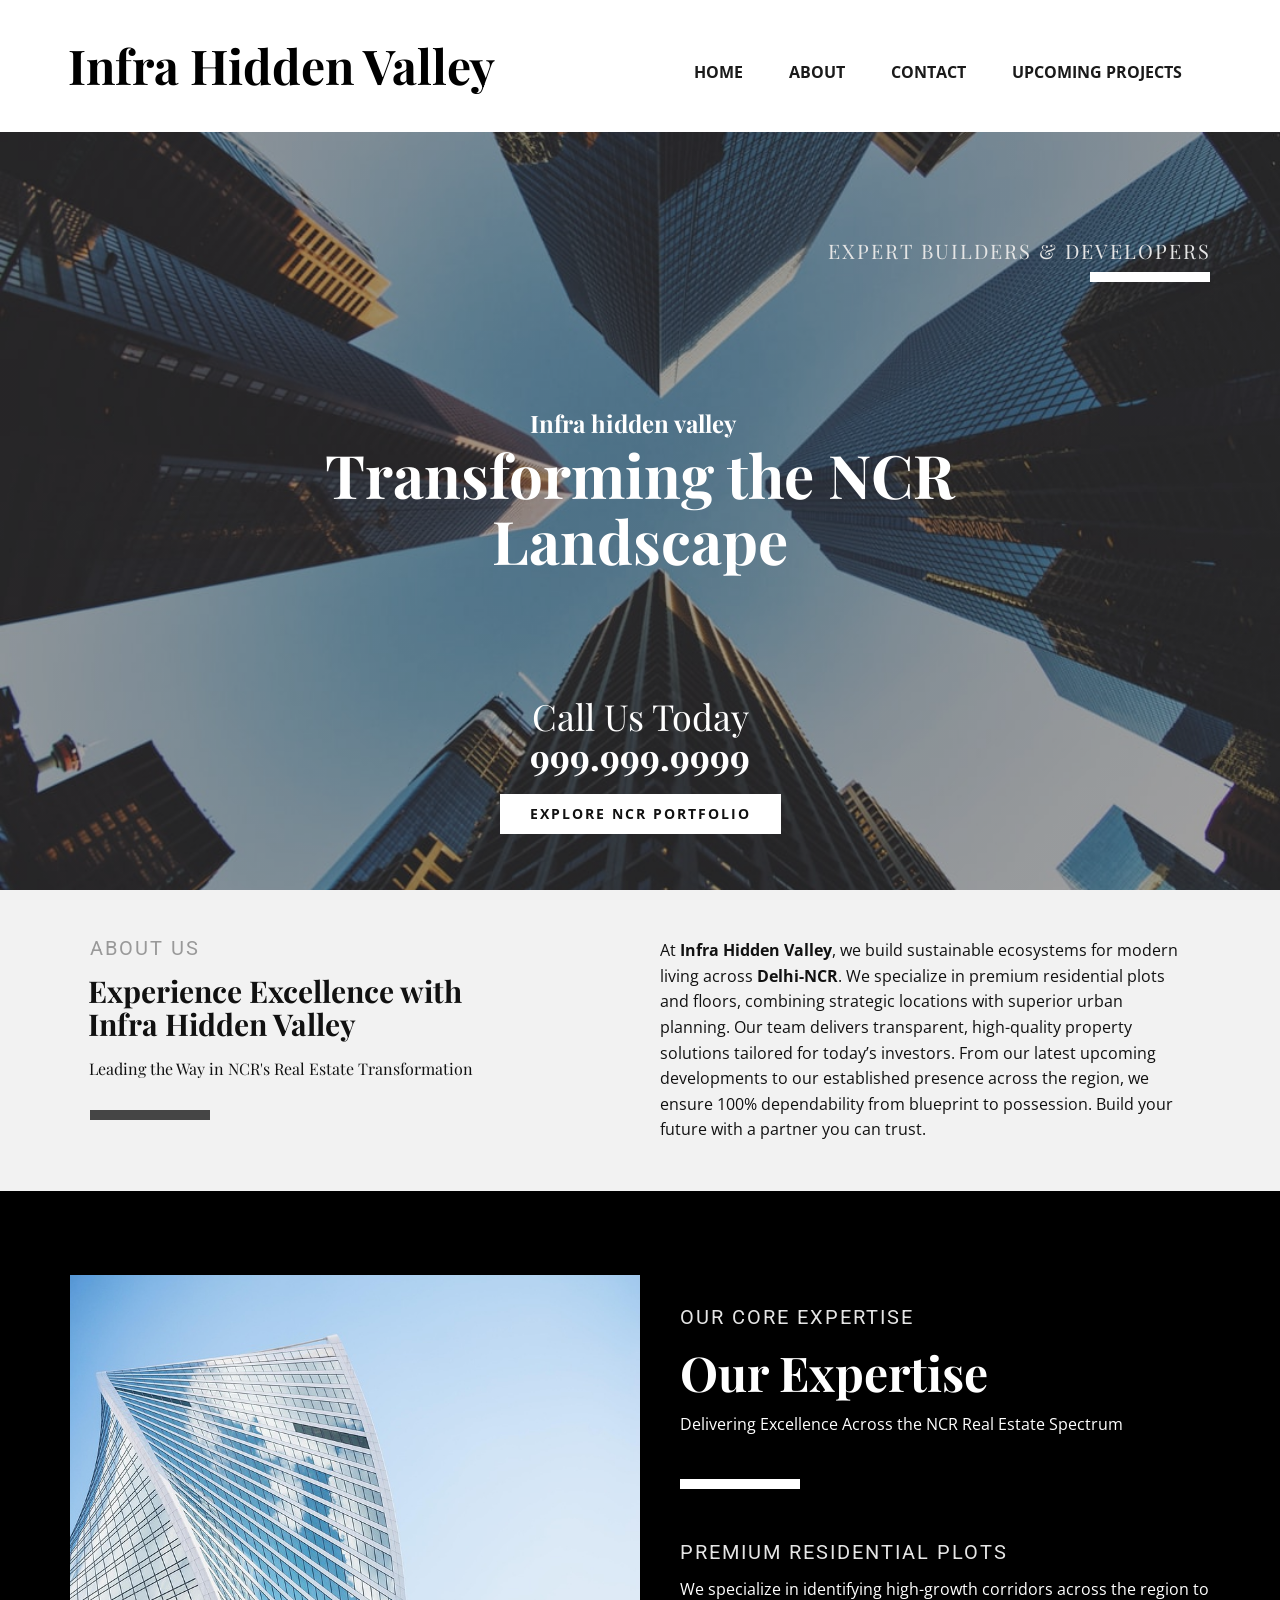
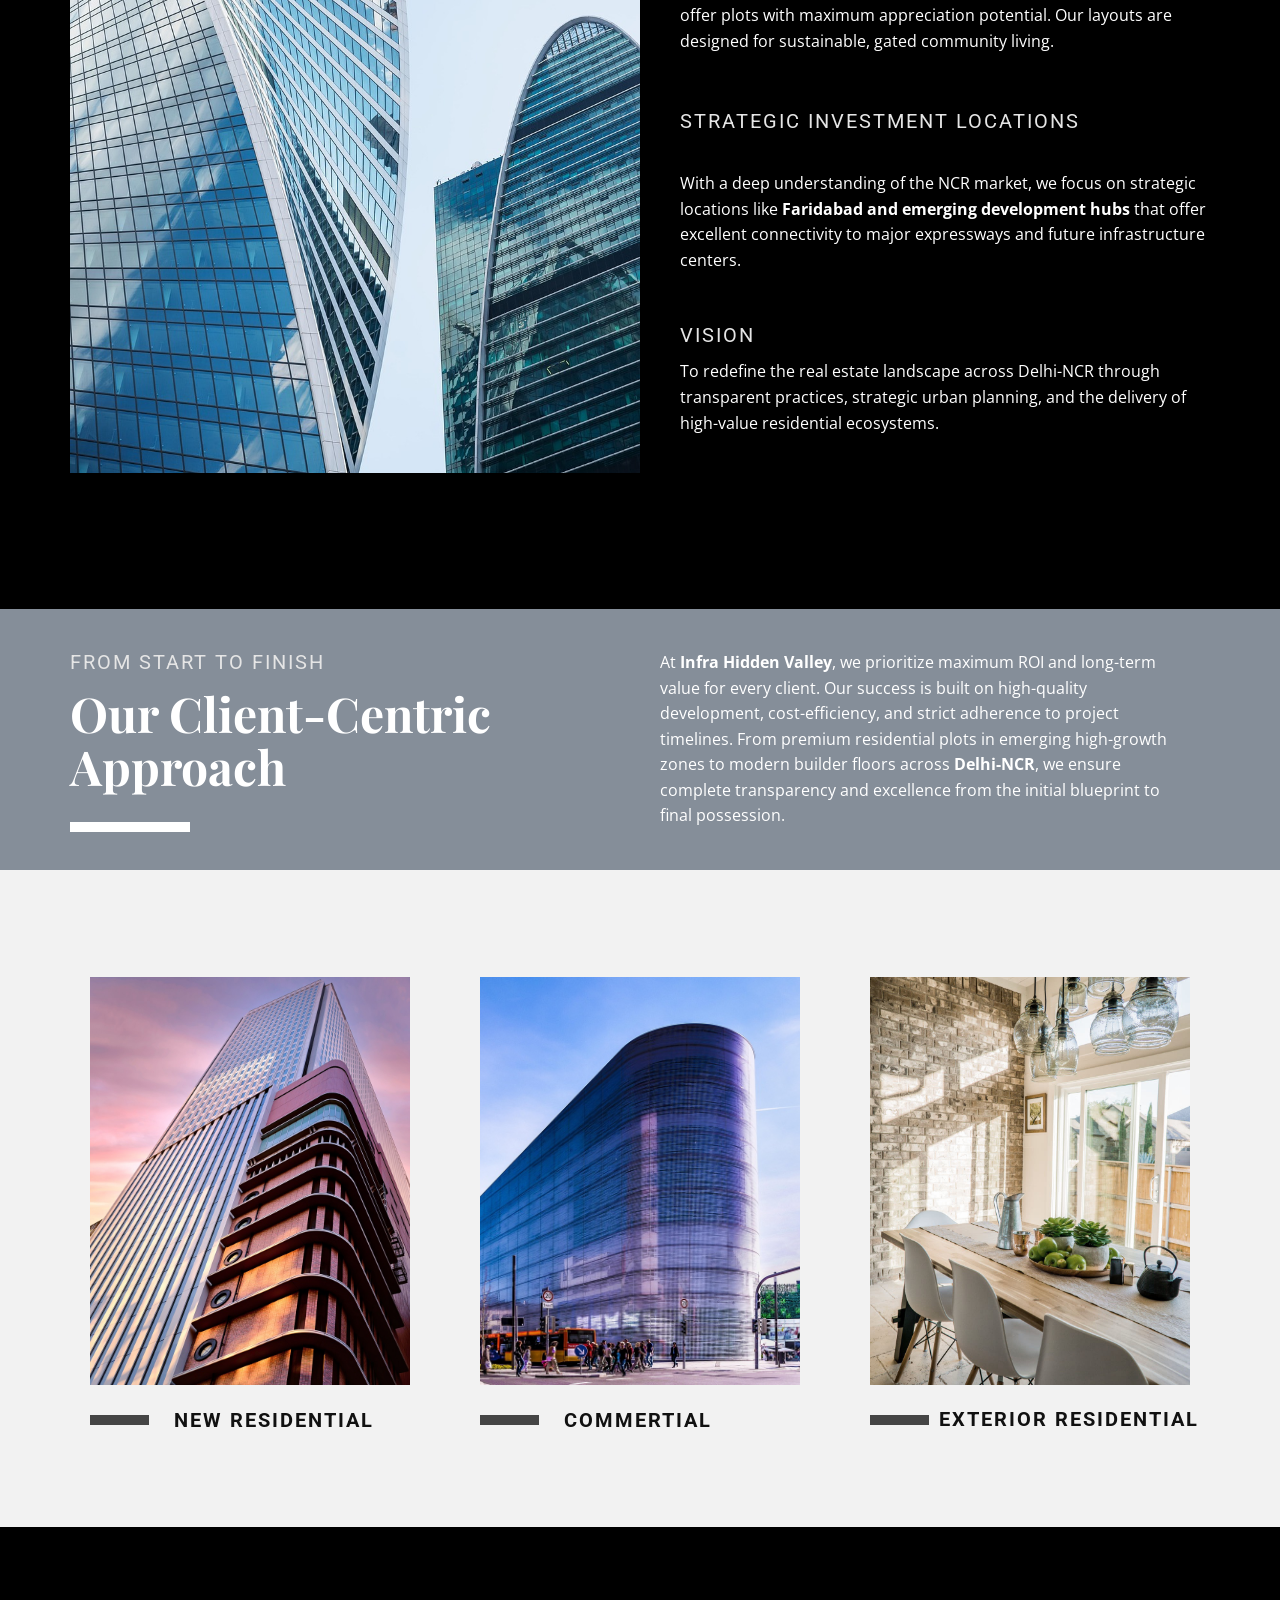
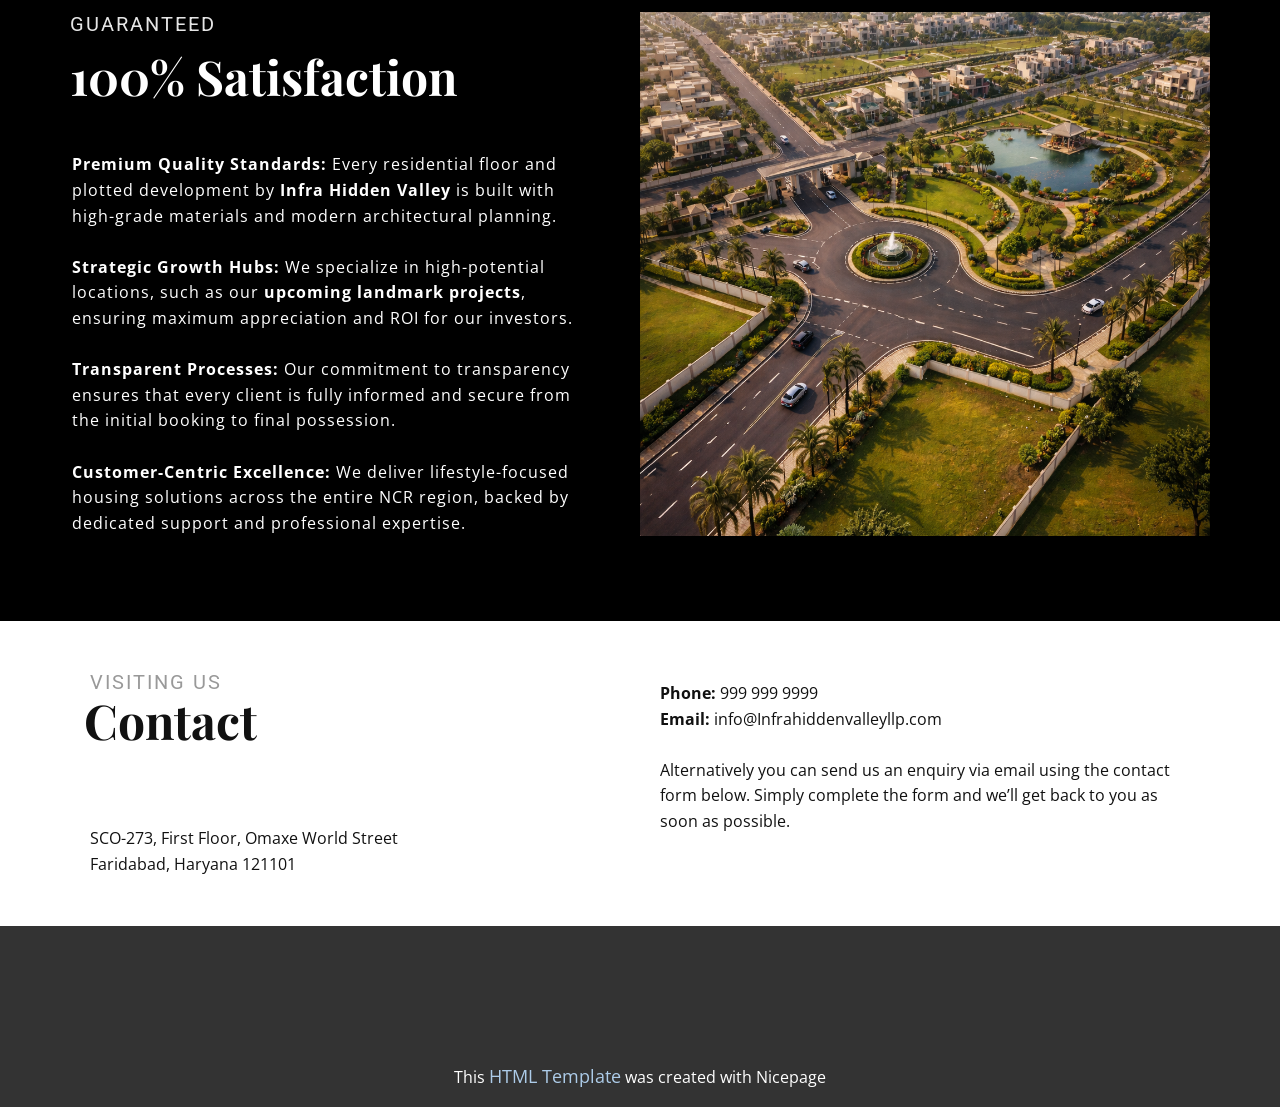
<file: index.html>
<!DOCTYPE html>
<html style="font-size: 16px;" lang="en"><head>
    <meta name="viewport" content="width=device-width, initial-scale=1.0">
    <meta charset="utf-8">
    <meta name="keywords" content="Welcome to the Construction Agency, Call Us Today&nbsp;403.334.7689, We Are The Solution, Company Overview, Client Values, 100% Satisfaction, Contact">
    <meta name="description" content="">
    <title>Infra Hidden Valley LLP</title>
    <link rel="stylesheet" href="nicepage.css" media="screen">
<link rel="stylesheet" href="index.css" media="screen">
    <script class="u-script" type="text/javascript" src="jquery.js" defer=""></script>
    <script class="u-script" type="text/javascript" src="nicepage.js" defer=""></script>
    <meta name="generator" content="Nicepage 8.3.0, nicepage.com">
    
    
    
    
    
    
    
    
    
    <link id="u-page-google-font" rel="stylesheet" href="https://fonts.googleapis.com/css2?display=swap&amp;family=Roboto:ital,wght@0,100;0,200;0,300;0,400;0,500;0,600;0,700;0,800;0,900;1,100;1,200;1,300;1,400;1,500;1,600;1,700;1,800;1,900&amp;family=Open+Sans:ital,wght@0,300;0,400;0,500;0,600;0,700;0,800;1,300;1,400;1,500;1,600;1,700;1,800&amp;family=Playfair+Display:ital,wght@0,400;0,500;0,600;0,700;0,800;0,900;1,400;1,500;1,600;1,700;1,800;1,900">
    <script type="application/ld+json">{
		"@context": "http://schema.org",
		"@type": "Organization",
		"name": "",
		"url": "/"
}</script>
    <meta name="theme-color" content="#478ac9">
    <meta property="og:title" content="Infra Hidden Valley LLP">
    <meta property="og:type" content="website">
    <link rel="canonical" href="/">
  <meta data-intl-tel-input-cdn-path="intlTelInput/"></head>
  <body data-home-page="https://website6623872.nicepage.io/Home.html?version=54a024d0-6af9-726d-8c9f-5514932833fd" data-home-page-title="Home" data-path-to-root="./" data-include-products="false" class="u-body u-clearfix u-xl-mode" data-lang="en"><header class="u-clearfix u-header u-header" id="header"><div class="u-clearfix u-sheet u-sheet-1">
        <p class="u-custom-font u-enable-responsive u-font-playfair-display u-text u-text-color-var u-text-1">Infra Hidden <span style="--text-color-var: #000000;"></span>Valley
        </p>
        <nav class="u-dropdown-icon u-menu u-menu-dropdown u-offcanvas u-menu-1" role="navigation" aria-label="Menu navigation">
          <div class="menu-collapse" style="font-size: 1rem; letter-spacing: 0px; font-weight: 700; text-transform: uppercase;">
            <a class="u-button-style u-custom-active-border-color u-custom-border u-custom-border-color u-custom-borders u-custom-hover-border-color u-custom-left-right-menu-spacing u-custom-padding-bottom u-custom-text-active-color u-custom-text-color u-custom-text-decoration u-custom-text-hover-color u-custom-top-bottom-menu-spacing u-hamburger-link u-nav-link u-text-active-palette-1-base u-text-hover-palette-2-base u-hamburger-link-1" href="#" tabindex="-1" aria-label="Open menu" aria-controls="3b06">
              <svg class="u-svg-link" viewBox="0 0 24 24"><use xlink:href="#menu-hamburger"></use></svg>
              <svg class="u-svg-content" version="1.1" id="menu-hamburger" viewBox="0 0 16 16" x="0px" y="0px" xmlns:xlink="http://www.w3.org/1999/xlink" xmlns="http://www.w3.org/2000/svg"><g><rect y="1" width="16" height="2"></rect><rect y="7" width="16" height="2"></rect><rect y="13" width="16" height="2"></rect>
</g></svg>
            </a>
          </div>
          <div class="u-custom-menu u-nav-container">
            <ul role="menubar" class="u-nav u-spacing-2 u-unstyled u-nav-1"><li role="none" class="u-nav-item"><a role="menuitem" class="u-border-2 u-border-active-grey-90 u-border-hover-grey-50 u-button-style u-nav-link u-text-active-grey-90 u-text-grey-90 u-text-hover-grey-90 u-nav-link-2" href="./">Home</a>
</li><li role="none" class="u-nav-item"><a role="menuitem" class="u-border-2 u-border-active-grey-90 u-border-hover-grey-50 u-button-style u-nav-link u-text-active-grey-90 u-text-grey-90 u-text-hover-grey-90 u-nav-link-2" href="About.html">About</a>
</li><li role="none" class="u-nav-item"><a role="menuitem" class="u-border-2 u-border-active-grey-90 u-border-hover-grey-50 u-button-style u-nav-link u-text-active-grey-90 u-text-grey-90 u-text-hover-grey-90 u-nav-link-2" href="Contact.html">Contact</a>
</li><li role="none" class="u-nav-item"><a tabindex="-1" role="menuitem" class="u-border-2 u-border-active-grey-90 u-border-hover-grey-50 u-button-style u-nav-link u-text-active-grey-90 u-text-grey-90 u-text-hover-grey-90 u-nav-link-2">Upcoming Projects</a>
</li></ul>
          </div>
          <div class="u-custom-menu u-nav-container-collapse" id="3b06" role="region" aria-label="Menu panel">
            <div class="u-black u-container-style u-inner-container-layout u-opacity u-opacity-95 u-sidenav">
              <div class="u-inner-container-layout u-sidenav-overflow">
                <div class="u-menu-close" tabindex="-1" aria-label="Close menu"></div>
                <ul class="u-align-center u-nav u-popupmenu-items u-unstyled u-nav-2" role="menubar"><li role="none" class="u-nav-item"><a role="menuitem" class="u-button-style u-nav-link" href="./">Home</a>
</li><li role="none" class="u-nav-item"><a role="menuitem" class="u-button-style u-nav-link" href="About.html">About</a>
</li><li role="none" class="u-nav-item"><a role="menuitem" class="u-button-style u-nav-link" href="Contact.html">Contact</a>
</li><li role="none" class="u-nav-item"><a tabindex="-1" role="menuitem" class="u-button-style u-nav-link">Upcoming Projects</a>
</li></ul>
              </div>
            </div>
            <div class="u-black u-menu-overlay u-opacity u-opacity-70"></div>
          </div>
        </nav>
      </div></header> 
    <section class="u-clearfix u-image u-shading u-section-1" id="block-1" data-image-width="1280" data-image-height="853">
      <div class="custom-expanded data-layout-selected u-align-left u-clearfix u-layout-wrap u-layout-wrap-1">
        <div class="u-layout">
          <div class="u-layout-col">
            <div class="u-size-30">
              <div class="u-layout-row">
                <div class="u-align-center-xs u-container-style u-layout-cell u-left-cell u-size-30 u-layout-cell-1">
                  <div class="u-container-layout u-container-layout-1">
                    <h2 class="u-align-center-lg u-align-center-md u-align-center-sm u-align-center-xl u-text u-text-1"><span style="font-size: 1.5rem;">Infra hidden ​​valley</span>&nbsp;<br>Transforming the NCR Landscape
                    </h2>
                  </div>
                </div>
                <div class="u-align-right u-container-style u-layout-cell u-right-cell u-size-30 u-layout-cell-2">
                  <div class="u-container-layout u-container-layout-2">
                    <h4 class="u-custom-font u-font-playfair-display u-text u-text-2"> Expert Builders &amp; Developers</h4>
                    <div class="u-border-10 u-border-white u-line u-line-horizontal u-line-1"></div>
                  </div>
                </div>
              </div>
            </div>
            <div class="u-size-30">
              <div class="u-layout-row">
                <div class="u-container-style u-layout-cell u-left-cell u-right-cell u-size-60 u-layout-cell-3">
                  <div class="u-container-layout u-container-layout-3">
                    <h1 class="u-align-center u-custom-font u-font-playfair-display u-text u-title u-text-3">&nbsp;Call Us Today&nbsp;<br><b>999.999.9999</b>
                    </h1>
                    <a href="#" class="u-btn u-button-style u-white u-btn-1"> Explore NCR Portfolio</a>
                  </div>
                </div>
              </div>
            </div>
          </div>
        </div>
      </div>
    </section>
    <section class="u-clearfix u-grey-5 u-section-2" id="block-2">
      <div class="u-clearfix u-sheet u-sheet-1">
        <div class="data-layout-selected u-clearfix u-expanded-width u-layout-wrap u-layout-wrap-1">
          <div class="u-layout">
            <div class="u-layout-row">
              <div class="u-container-style u-layout-cell u-left-cell u-size-30 u-layout-cell-1">
                <div class="u-container-layout u-container-layout-1">
                  <h4 class="u-text u-text-1">about us</h4>
                  <h2 class="u-text u-text-2"><b>Experience Excellence with&nbsp;<br>Infra Hidden Valley</b>
                  </h2>
                  <p class="u-custom-font u-font-playfair-display u-text u-text-default u-text-3"> Leading the Way in NCR's Real Estate Transformation</p>
                  <div class="u-border-10 u-border-grey-dark-1 u-line u-line-horizontal u-line-1"></div>
                </div>
              </div>
              <div class="u-container-style u-layout-cell u-right-cell u-size-30 u-layout-cell-2">
                <div class="u-container-layout u-valign-middle-lg u-valign-middle-md u-valign-middle-sm u-valign-middle-xl u-container-layout-2">
                  <p class="u-text u-text-4"> At <b>Infra Hidden Valley</b>, we build sustainable ecosystems for modern living across <b>Delhi-NCR</b>. We specialize in premium residential plots and floors, combining strategic locations with superior urban planning. Our team delivers transparent, high-quality property solutions tailored for today’s investors. From our latest upcoming developments to our established presence across the region, we ensure 100% dependability from blueprint to possession. Build your future with a partner you can trust.
                  </p>
                </div>
              </div>
            </div>
          </div>
        </div>
      </div>
    </section>
    <section class="u-black u-border-no-bottom u-border-no-left u-border-no-right u-border-no-top u-clearfix u-section-3" id="block-3">
      <div class="u-clearfix u-sheet u-sheet-1">
        <div class="data-layout-selected u-clearfix u-expanded-width u-layout-wrap u-layout-wrap-1">
          <div class="u-layout">
            <div class="u-layout-row">
              <div class="u-size-30">
                <div class="u-layout-row">
                  <div class="u-container-style u-image u-layout-cell u-left-cell u-size-60 u-image-1" data-image-width="854" data-image-height="1280">
                    <div class="u-container-layout u-container-layout-1"></div>
                  </div>
                </div>
              </div>
              <div class="u-size-30">
                <div class="u-layout-col">
                  <div class="u-container-style u-layout-cell u-right-cell u-size-30 u-layout-cell-2">
                    <div class="u-container-layout u-container-layout-2">
                      <h4 class="u-text u-text-1"> Our Core Expertise</h4>
                      <h2 class="u-text u-text-2"> Our Expertise</h2>
                      <p class="u-text u-text-3"> Delivering Excellence Across the NCR Real Estate Spectrum<br>
                      </p>
                      <div class="u-border-10 u-border-white u-line u-line-horizontal u-line-1"></div>
                      <h4 class="u-text u-text-4"> Premium Residential Plots</h4>
                      <p class="u-text u-text-5"> We specialize in identifying high-growth corridors across the region to offer plots with maximum appreciation potential. Our layouts are designed for sustainable, gated community living.</p>
                      <h4 class="u-text u-text-6"> Strategic Investment Locations</h4>
                    </div>
                  </div>
                  <div class="u-container-style u-layout-cell u-right-cell u-size-30 u-layout-cell-3">
                    <div class="u-container-layout u-container-layout-3">
                      <p class="u-text u-text-7"> With a deep understanding of the NCR market, we focus on strategic locations like <b>Faridabad and emerging development hubs</b> that offer excellent connectivity to major expressways and future infrastructure centers.
                      </p>
                      <h4 class="u-text u-text-8">Vision</h4>
                      <p class="u-text u-text-9"> To redefine the real estate landscape across Delhi-NCR through transparent practices, strategic urban planning, and the delivery of high-value residential ecosystems.</p>
                    </div>
                  </div>
                </div>
              </div>
            </div>
          </div>
        </div>
      </div>
    </section>
    <section class="u-clearfix u-palette-5-dark-1 u-section-4" id="block-4">
      <div class="u-clearfix u-sheet u-sheet-1">
        <div class="data-layout-selected u-clearfix u-expanded-width u-layout-wrap u-layout-wrap-1">
          <div class="u-layout">
            <div class="u-layout-row">
              <div class="u-container-style u-layout-cell u-left-cell u-size-30 u-layout-cell-1">
                <div class="u-container-layout u-container-layout-1">
                  <h4 class="u-text u-text-1">From Start to Finish</h4>
                  <h2 class="u-text u-text-2"> Our Client-Centric Approach</h2>
                  <div class="u-border-10 u-border-white u-line u-line-horizontal u-line-1"></div>
                </div>
              </div>
              <div class="u-container-style u-layout-cell u-right-cell u-size-30 u-layout-cell-2">
                <div class="u-container-layout u-valign-middle-lg u-valign-middle-md u-valign-middle-sm u-valign-middle-xl u-container-layout-2">
                  <p class="u-text u-text-3"> At <b>Infra Hidden Valley</b>, we prioritize maximum ROI and long-term value for every client. Our success is built on high-quality development, cost-efficiency, and strict adherence to project timelines. From premium residential plots in emerging high-growth zones to modern builder floors across <b>Delhi-NCR</b>, we ensure complete transparency and excellence from the initial blueprint to final possession.
                  </p>
                </div>
              </div>
            </div>
          </div>
        </div>
      </div>
    </section>
    <section class="u-clearfix u-grey-5 u-section-5" id="block-5">
      <div class="u-clearfix u-sheet u-sheet-1">
        <div class="data-layout-selected u-clearfix u-expanded-width u-gutter-30 u-layout-wrap u-layout-wrap-1">
          <div class="u-layout">
            <div class="u-layout-row">
              <div class="u-container-style u-layout-cell u-left-cell u-size-20 u-layout-cell-1">
                <div class="u-container-layout u-container-layout-1">
                  <img class="u-expanded-width-xs u-image u-image-1" src="images/a7cde0ee50e85b69344e87cc3cc40c2f5265116c49c9f5f0e4eea76c6aed8ab244bbe59efdde767b3fdfb4b174760cd1c6d0f6e5ac8821ea951671_1280.jpg" data-image-width="854" data-image-height="1280">
                  <div class="u-border-10 u-border-grey-dark-1 u-line u-line-horizontal u-line-1"></div>
                  <h5 class="u-text u-text-1">new residential</h5>
                </div>
              </div>
              <div class="u-container-style u-layout-cell u-size-20 u-layout-cell-2">
                <div class="u-container-layout u-container-layout-2">
                  <img class="u-image u-image-2" src="images/c408f223f5d3c54184d42a3b3a3329c0acca2fcc26b69a60145ec5ceb3473375a5c05edfab82cf3d43df4092efd96c41726f9a9054ecf415cdc617_1280.jpg" data-image-width="1280" data-image-height="854">
                  <div class="u-border-10 u-border-grey-dark-1 u-line u-line-horizontal u-line-2"></div>
                  <h5 class="u-text u-text-2">commertial</h5>
                </div>
              </div>
              <div class="u-container-style u-layout-cell u-right-cell u-size-20 u-layout-cell-3">
                <div class="u-container-layout u-container-layout-3">
                  <img class="u-expanded-width-xs u-image u-image-3" src="images/pexelsphoto1080696.jpg">
                  <h5 class="u-text u-text-3">exterior residential</h5>
                  <div class="u-border-10 u-border-grey-dark-1 u-line u-line-horizontal u-line-3"></div>
                </div>
              </div>
            </div>
          </div>
        </div>
      </div>
    </section>
    <section class="u-black u-clearfix u-section-6" id="block-7">
      <div class="u-clearfix u-sheet u-valign-middle-xl u-valign-top-xs u-sheet-1">
        <div class="custom-expanded data-layout-selected u-clearfix u-expanded-width-lg u-expanded-width-md u-expanded-width-sm u-expanded-width-xl u-layout-wrap u-layout-wrap-1">
          <div class="u-layout">
            <div class="u-layout-row">
              <div class="u-container-style u-layout-cell u-left-cell u-size-30 u-layout-cell-1">
                <div class="u-container-layout u-valign-middle-lg u-valign-middle-md u-valign-middle-sm u-container-layout-1">
                  <h4 class="u-text u-text-1">guaranteed</h4>
                  <h2 class="u-text u-text-2">100% Satisfaction</h2>
                  <p class="u-indent-44 u-spacing-30 u-text u-text-3"><b>Premium Quality Standards:</b> Every residential floor and plotted development by <b>Infra Hidden Valley</b> is built with high-grade materials and modern architectural planning.<br>
                    <br><b>Strategic Growth Hubs:</b> We specialize in high-potential locations, such as our <b>upcoming landmark projects</b>, ensuring maximum appreciation and ROI for our investors.<br>
                    <br><b>Transparent Processes:</b> Our commitment to transparency ensures that every client is fully informed and secure from the initial booking to final possession.<br>
                    <br><b></b><b>Customer-Centric Excellence:</b> We deliver lifestyle-focused housing solutions across the entire NCR region, backed by dedicated support and professional expertise.
                  </p>
                </div>
              </div>
              <div class="u-container-style u-image u-layout-cell u-right-cell u-size-30 u-image-1" data-image-width="1024" data-image-height="1536">
                <div class="u-container-layout u-container-layout-2"></div>
              </div>
            </div>
          </div>
        </div>
      </div>
    </section>
    <section class="u-clearfix u-white u-section-7" id="block-8">
      <div class="u-clearfix u-sheet u-sheet-1">
        <div class="data-layout-selected u-clearfix u-expanded-width u-layout-wrap u-layout-wrap-1">
          <div class="u-layout">
            <div class="u-layout-row">
              <div class="u-container-style u-layout-cell u-left-cell u-size-30 u-layout-cell-1">
                <div class="u-container-layout u-valign-middle-lg u-valign-middle-md u-valign-middle-sm u-valign-middle-xl u-container-layout-1">
                  <h4 class="u-text u-text-1">visiting us</h4>
                  <h2 class="u-text u-text-2">Contact</h2>
                  <div class="u-border-10 u-border-white u-line u-line-horizontal u-line-1"></div>
                  <p class="u-text u-text-3">SCO-273, First Floor, Omaxe World Street<br>Faridabad, Haryana 121101
                  </p>
                </div>
              </div>
              <div class="u-container-style u-layout-cell u-right-cell u-size-30 u-layout-cell-2">
                <div class="u-container-layout u-container-layout-2">
                  <p class="u-text u-text-4"><b>Phone:</b>&nbsp;999 999 9999<br><b>Email:</b> info@Infrahiddenvalleyllp.com<br>
                    <br>Alternatively you can send us an enquiry via email using the contact form below. Simply complete the form and we’ll get back to you as soon as possible.<br>
                  </p>
                </div>
              </div>
            </div>
          </div>
        </div>
      </div>
    </section>
    
    
    
    <footer class="u-align-center u-clearfix u-container-align-center u-footer u-grey-80 u-footer" id="footer"><div class="u-clearfix u-sheet u-sheet-1"></div></footer>
    <section class="u-backlink u-clearfix u-grey-80"> This <a href="https://nicepage.com/html-templates">HTML Template</a> was created with Nicepage 
    </section>
  
</body></html>
</file>
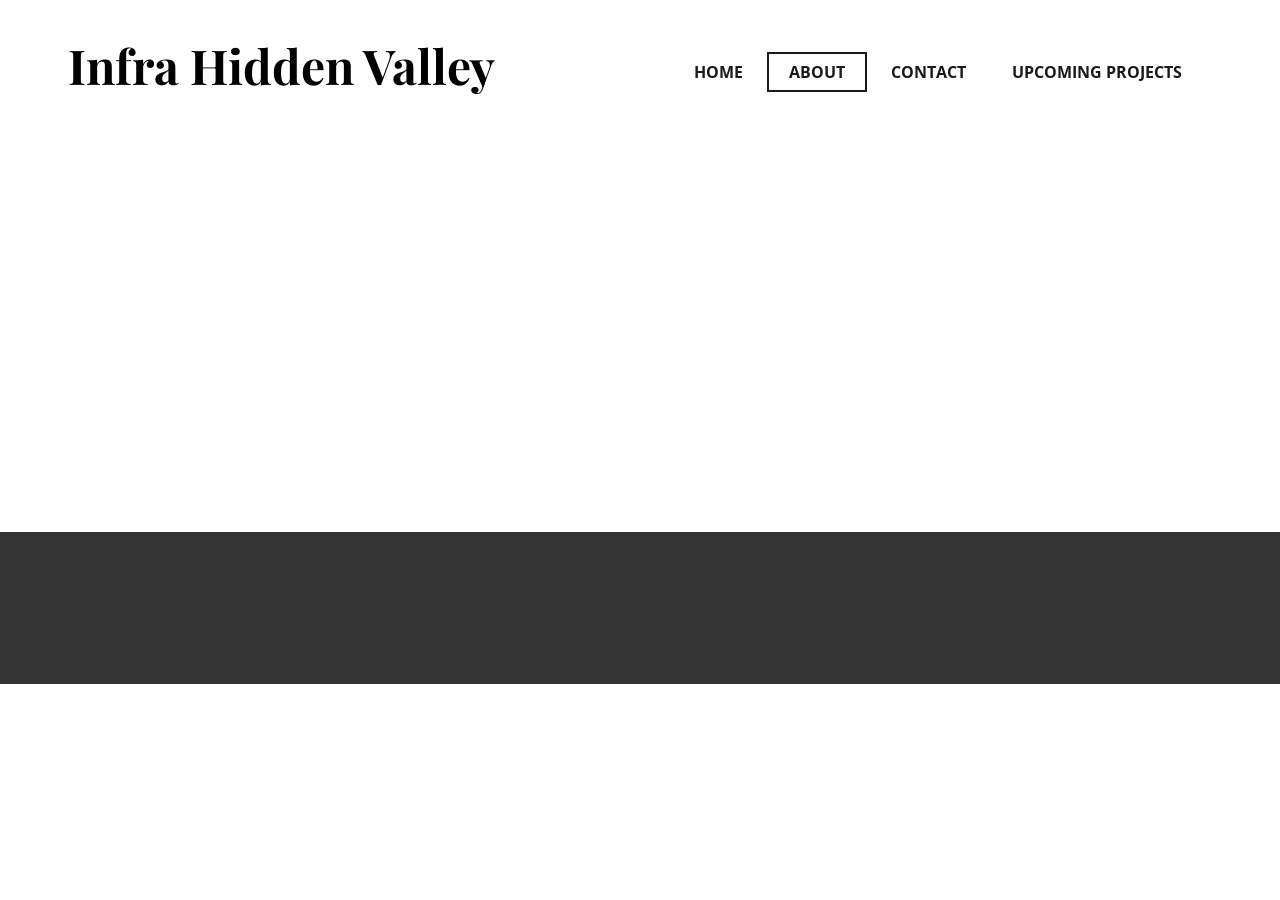
<file: About.html>
<!DOCTYPE html>
<html style="font-size: 16px;" lang="en"><head>
    <meta name="viewport" content="width=device-width, initial-scale=1.0">
    <meta charset="utf-8">
    <meta name="keywords" content="">
    <meta name="description" content="">
    <title>About</title>
    <link rel="stylesheet" href="nicepage.css" media="screen">
<link rel="stylesheet" href="About.css" media="screen">
    <script class="u-script" type="text/javascript" src="jquery.js" defer=""></script>
    <script class="u-script" type="text/javascript" src="nicepage.js" defer=""></script>
    <meta name="generator" content="Nicepage 8.3.0, nicepage.com">
    
    
    
    <link id="u-page-google-font" rel="stylesheet" href="https://fonts.googleapis.com/css2?display=swap&amp;family=Roboto:ital,wght@0,100;0,200;0,300;0,400;0,500;0,600;0,700;0,800;0,900;1,100;1,200;1,300;1,400;1,500;1,600;1,700;1,800;1,900&amp;family=Open+Sans:ital,wght@0,300;0,400;0,500;0,600;0,700;0,800;1,300;1,400;1,500;1,600;1,700;1,800&amp;family=Playfair+Display:ital,wght@0,400;0,500;0,600;0,700;0,800;0,900;1,400;1,500;1,600;1,700;1,800;1,900">
    <script type="application/ld+json">{
		"@context": "http://schema.org",
		"@type": "Organization",
		"name": ""
}</script>
    <meta name="theme-color" content="#478ac9">
    <meta property="og:title" content="About">
    <meta property="og:type" content="website">
  <meta data-intl-tel-input-cdn-path="intlTelInput/"></head>
  <body data-path-to-root="./" data-include-products="false" class="u-body u-xl-mode" data-lang="en"><header class="u-clearfix u-header u-header" id="header"><div class="u-clearfix u-sheet u-sheet-1">
        <p class="u-custom-font u-enable-responsive u-font-playfair-display u-text u-text-color-var u-text-1">Infra Hidden <span style="--text-color-var: #000000;"></span>Valley
        </p>
        <nav class="u-dropdown-icon u-menu u-menu-dropdown u-offcanvas u-menu-1" role="navigation" aria-label="Menu navigation">
          <div class="menu-collapse" style="font-size: 1rem; letter-spacing: 0px; font-weight: 700; text-transform: uppercase;">
            <a class="u-button-style u-custom-active-border-color u-custom-border u-custom-border-color u-custom-borders u-custom-hover-border-color u-custom-left-right-menu-spacing u-custom-padding-bottom u-custom-text-active-color u-custom-text-color u-custom-text-decoration u-custom-text-hover-color u-custom-top-bottom-menu-spacing u-hamburger-link u-nav-link u-text-active-palette-1-base u-text-hover-palette-2-base u-hamburger-link-1" href="#" tabindex="-1" aria-label="Open menu" aria-controls="3b06">
              <svg class="u-svg-link" viewBox="0 0 24 24"><use xlink:href="#menu-hamburger"></use></svg>
              <svg class="u-svg-content" version="1.1" id="menu-hamburger" viewBox="0 0 16 16" x="0px" y="0px" xmlns:xlink="http://www.w3.org/1999/xlink" xmlns="http://www.w3.org/2000/svg"><g><rect y="1" width="16" height="2"></rect><rect y="7" width="16" height="2"></rect><rect y="13" width="16" height="2"></rect>
</g></svg>
            </a>
          </div>
          <div class="u-custom-menu u-nav-container">
            <ul role="menubar" class="u-nav u-spacing-2 u-unstyled u-nav-1"><li role="none" class="u-nav-item"><a role="menuitem" class="u-border-2 u-border-active-grey-90 u-border-hover-grey-50 u-button-style u-nav-link u-text-active-grey-90 u-text-grey-90 u-text-hover-grey-90 u-nav-link-2" href="./">Home</a>
</li><li role="none" class="u-nav-item"><a role="menuitem" class="u-border-2 u-border-active-grey-90 u-border-hover-grey-50 u-button-style u-nav-link u-text-active-grey-90 u-text-grey-90 u-text-hover-grey-90 u-nav-link-2" href="About.html">About</a>
</li><li role="none" class="u-nav-item"><a role="menuitem" class="u-border-2 u-border-active-grey-90 u-border-hover-grey-50 u-button-style u-nav-link u-text-active-grey-90 u-text-grey-90 u-text-hover-grey-90 u-nav-link-2" href="Contact.html">Contact</a>
</li><li role="none" class="u-nav-item"><a tabindex="-1" role="menuitem" class="u-border-2 u-border-active-grey-90 u-border-hover-grey-50 u-button-style u-nav-link u-text-active-grey-90 u-text-grey-90 u-text-hover-grey-90 u-nav-link-2">Upcoming Projects</a>
</li></ul>
          </div>
          <div class="u-custom-menu u-nav-container-collapse" id="3b06" role="region" aria-label="Menu panel">
            <div class="u-black u-container-style u-inner-container-layout u-opacity u-opacity-95 u-sidenav">
              <div class="u-inner-container-layout u-sidenav-overflow">
                <div class="u-menu-close" tabindex="-1" aria-label="Close menu"></div>
                <ul class="u-align-center u-nav u-popupmenu-items u-unstyled u-nav-2" role="menubar"><li role="none" class="u-nav-item"><a role="menuitem" class="u-button-style u-nav-link" href="./">Home</a>
</li><li role="none" class="u-nav-item"><a role="menuitem" class="u-button-style u-nav-link" href="About.html">About</a>
</li><li role="none" class="u-nav-item"><a role="menuitem" class="u-button-style u-nav-link" href="Contact.html">Contact</a>
</li><li role="none" class="u-nav-item"><a tabindex="-1" role="menuitem" class="u-button-style u-nav-link">Upcoming Projects</a>
</li></ul>
              </div>
            </div>
            <div class="u-black u-menu-overlay u-opacity u-opacity-70"></div>
          </div>
        </nav>
      </div></header>
    <section class="u-clearfix u-section-1" id="block-1">
      <div class="u-clearfix u-sheet u-sheet-1"></div>
    </section>
    
    
    
    <footer class="u-align-center u-clearfix u-container-align-center u-footer u-grey-80 u-footer" id="footer"><div class="u-clearfix u-sheet u-sheet-1"></div></footer>
    <section class="u-backlink u-clearfix u-grey-80"></section>
  
</body></html>
</file>
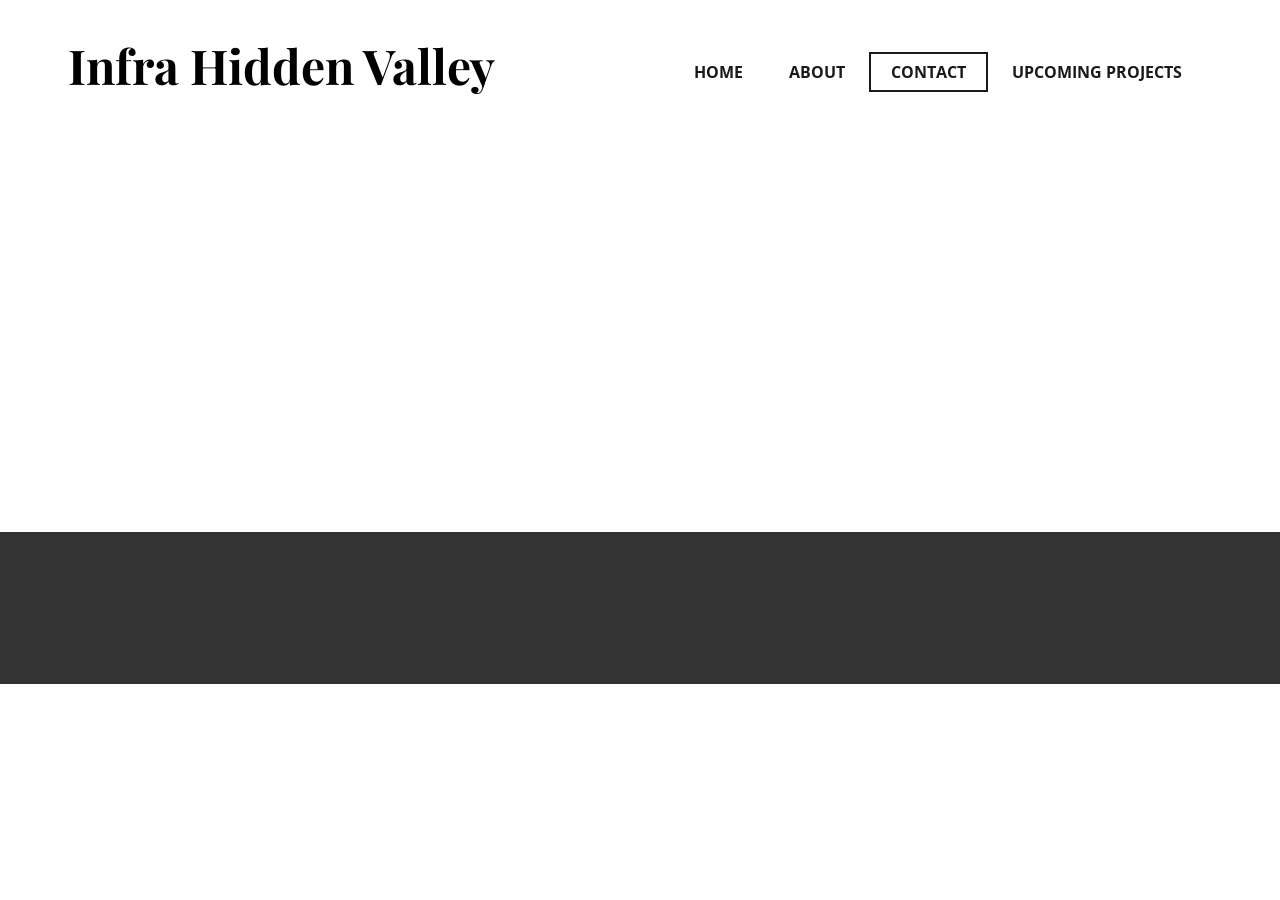
<file: Contact.html>
<!DOCTYPE html>
<html style="font-size: 16px;" lang="en"><head>
    <meta name="viewport" content="width=device-width, initial-scale=1.0">
    <meta charset="utf-8">
    <meta name="keywords" content="">
    <meta name="description" content="">
    <title>Contact</title>
    <link rel="stylesheet" href="nicepage.css" media="screen">
<link rel="stylesheet" href="Contact.css" media="screen">
    <script class="u-script" type="text/javascript" src="jquery.js" defer=""></script>
    <script class="u-script" type="text/javascript" src="nicepage.js" defer=""></script>
    <meta name="generator" content="Nicepage 8.3.0, nicepage.com">
    
    
    
    <link id="u-page-google-font" rel="stylesheet" href="https://fonts.googleapis.com/css2?display=swap&amp;family=Roboto:ital,wght@0,100;0,200;0,300;0,400;0,500;0,600;0,700;0,800;0,900;1,100;1,200;1,300;1,400;1,500;1,600;1,700;1,800;1,900&amp;family=Open+Sans:ital,wght@0,300;0,400;0,500;0,600;0,700;0,800;1,300;1,400;1,500;1,600;1,700;1,800&amp;family=Playfair+Display:ital,wght@0,400;0,500;0,600;0,700;0,800;0,900;1,400;1,500;1,600;1,700;1,800;1,900">
    <script type="application/ld+json">{
		"@context": "http://schema.org",
		"@type": "Organization",
		"name": ""
}</script>
    <meta name="theme-color" content="#478ac9">
    <meta property="og:title" content="Contact">
    <meta property="og:type" content="website">
  <meta data-intl-tel-input-cdn-path="intlTelInput/"></head>
  <body data-path-to-root="./" data-include-products="false" class="u-body u-xl-mode" data-lang="en"><header class="u-clearfix u-header u-header" id="header"><div class="u-clearfix u-sheet u-sheet-1">
        <p class="u-custom-font u-enable-responsive u-font-playfair-display u-text u-text-color-var u-text-1">Infra Hidden <span style="--text-color-var: #000000;"></span>Valley
        </p>
        <nav class="u-dropdown-icon u-menu u-menu-dropdown u-offcanvas u-menu-1" role="navigation" aria-label="Menu navigation">
          <div class="menu-collapse" style="font-size: 1rem; letter-spacing: 0px; font-weight: 700; text-transform: uppercase;">
            <a class="u-button-style u-custom-active-border-color u-custom-border u-custom-border-color u-custom-borders u-custom-hover-border-color u-custom-left-right-menu-spacing u-custom-padding-bottom u-custom-text-active-color u-custom-text-color u-custom-text-decoration u-custom-text-hover-color u-custom-top-bottom-menu-spacing u-hamburger-link u-nav-link u-text-active-palette-1-base u-text-hover-palette-2-base u-hamburger-link-1" href="#" tabindex="-1" aria-label="Open menu" aria-controls="3b06">
              <svg class="u-svg-link" viewBox="0 0 24 24"><use xlink:href="#menu-hamburger"></use></svg>
              <svg class="u-svg-content" version="1.1" id="menu-hamburger" viewBox="0 0 16 16" x="0px" y="0px" xmlns:xlink="http://www.w3.org/1999/xlink" xmlns="http://www.w3.org/2000/svg"><g><rect y="1" width="16" height="2"></rect><rect y="7" width="16" height="2"></rect><rect y="13" width="16" height="2"></rect>
</g></svg>
            </a>
          </div>
          <div class="u-custom-menu u-nav-container">
            <ul role="menubar" class="u-nav u-spacing-2 u-unstyled u-nav-1"><li role="none" class="u-nav-item"><a role="menuitem" class="u-border-2 u-border-active-grey-90 u-border-hover-grey-50 u-button-style u-nav-link u-text-active-grey-90 u-text-grey-90 u-text-hover-grey-90 u-nav-link-2" href="./">Home</a>
</li><li role="none" class="u-nav-item"><a role="menuitem" class="u-border-2 u-border-active-grey-90 u-border-hover-grey-50 u-button-style u-nav-link u-text-active-grey-90 u-text-grey-90 u-text-hover-grey-90 u-nav-link-2" href="About.html">About</a>
</li><li role="none" class="u-nav-item"><a role="menuitem" class="u-border-2 u-border-active-grey-90 u-border-hover-grey-50 u-button-style u-nav-link u-text-active-grey-90 u-text-grey-90 u-text-hover-grey-90 u-nav-link-2" href="Contact.html">Contact</a>
</li><li role="none" class="u-nav-item"><a tabindex="-1" role="menuitem" class="u-border-2 u-border-active-grey-90 u-border-hover-grey-50 u-button-style u-nav-link u-text-active-grey-90 u-text-grey-90 u-text-hover-grey-90 u-nav-link-2">Upcoming Projects</a>
</li></ul>
          </div>
          <div class="u-custom-menu u-nav-container-collapse" id="3b06" role="region" aria-label="Menu panel">
            <div class="u-black u-container-style u-inner-container-layout u-opacity u-opacity-95 u-sidenav">
              <div class="u-inner-container-layout u-sidenav-overflow">
                <div class="u-menu-close" tabindex="-1" aria-label="Close menu"></div>
                <ul class="u-align-center u-nav u-popupmenu-items u-unstyled u-nav-2" role="menubar"><li role="none" class="u-nav-item"><a role="menuitem" class="u-button-style u-nav-link" href="./">Home</a>
</li><li role="none" class="u-nav-item"><a role="menuitem" class="u-button-style u-nav-link" href="About.html">About</a>
</li><li role="none" class="u-nav-item"><a role="menuitem" class="u-button-style u-nav-link" href="Contact.html">Contact</a>
</li><li role="none" class="u-nav-item"><a tabindex="-1" role="menuitem" class="u-button-style u-nav-link">Upcoming Projects</a>
</li></ul>
              </div>
            </div>
            <div class="u-black u-menu-overlay u-opacity u-opacity-70"></div>
          </div>
        </nav>
      </div></header>
    <section class="u-clearfix u-section-1" id="block-1">
      <div class="u-clearfix u-sheet u-sheet-1"></div>
    </section>
    
    
    
    <footer class="u-align-center u-clearfix u-container-align-center u-footer u-grey-80 u-footer" id="footer"><div class="u-clearfix u-sheet u-sheet-1"></div></footer>
    <section class="u-backlink u-clearfix u-grey-80"></section>
  
</body></html>
</file>
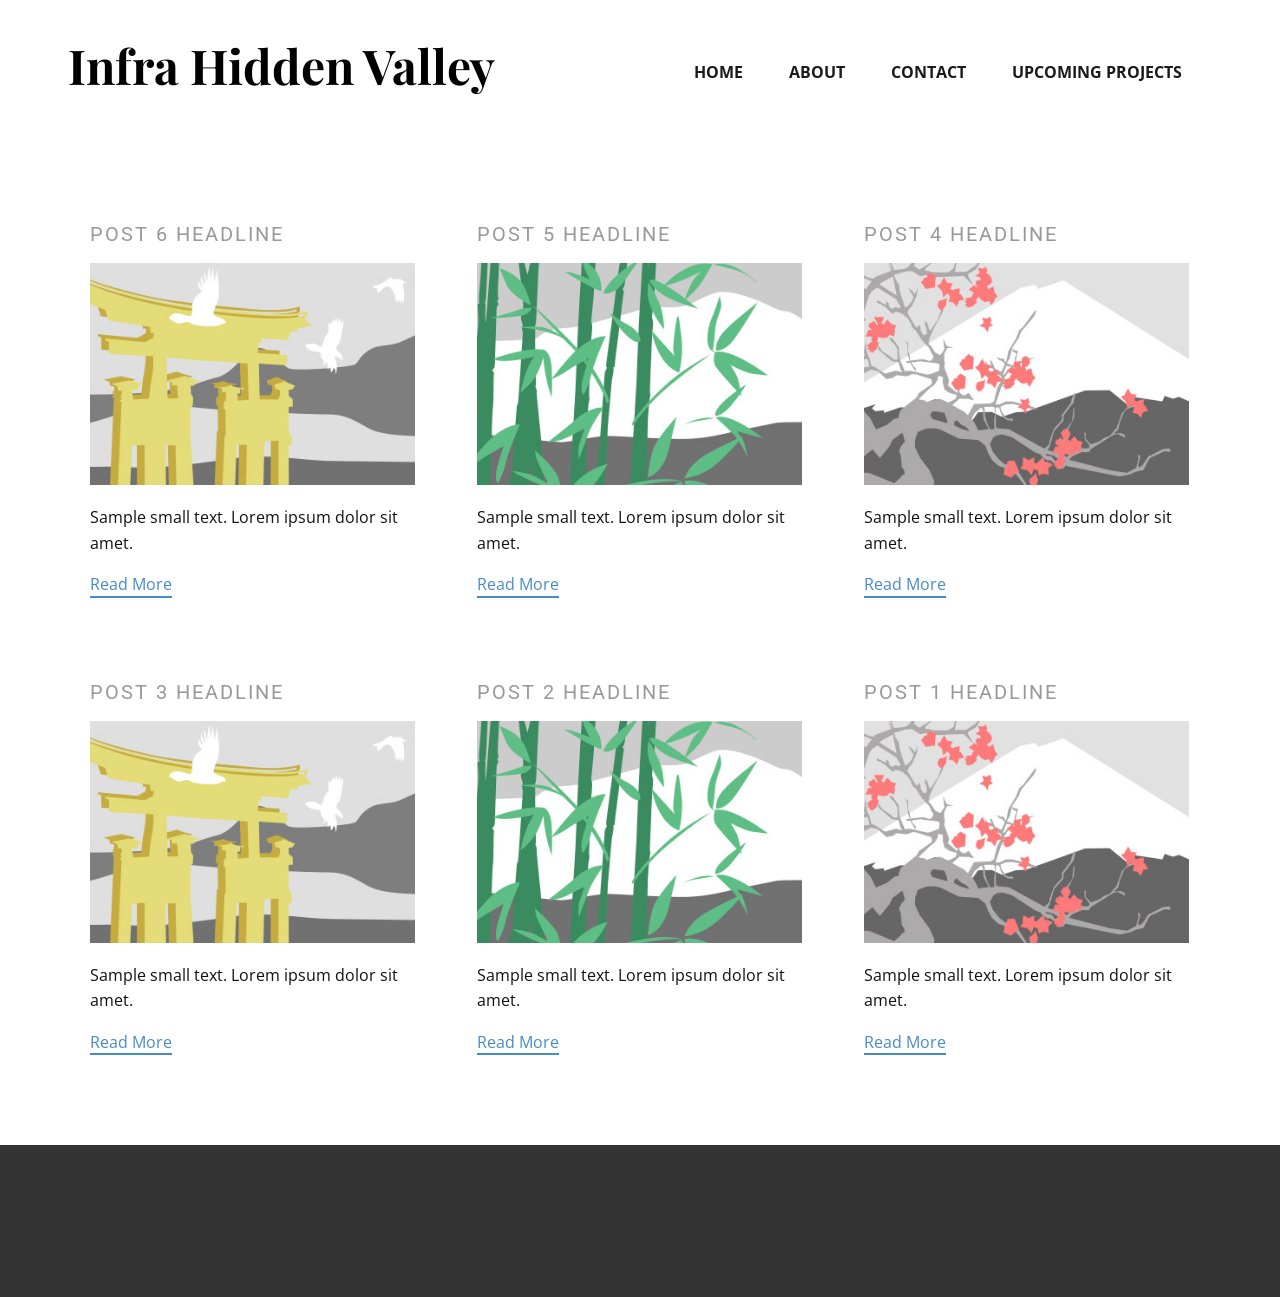
<file: blog/blog.html>
<!DOCTYPE html>
<html style="font-size: 16px;" lang="en"><head>
    <meta name="viewport" content="width=device-width, initial-scale=1.0">
    <meta charset="utf-8">
    <meta name="keywords" content="">
    <meta name="description" content="">
    <title>Blog</title>
    <link rel="stylesheet" href="../nicepage.css" media="screen">
<link rel="stylesheet" href="../Blog-Template.css" media="screen">
    <script class="u-script" type="text/javascript" src="../jquery.js" defer=""></script>
    <script class="u-script" type="text/javascript" src="../nicepage.js" defer=""></script>
    <meta name="generator" content="Nicepage 8.3.0, nicepage.com">
    
    
    
    <link id="u-page-google-font" rel="stylesheet" href="https://fonts.googleapis.com/css2?display=swap&amp;family=Roboto:ital,wght@0,100;0,200;0,300;0,400;0,500;0,600;0,700;0,800;0,900;1,100;1,200;1,300;1,400;1,500;1,600;1,700;1,800;1,900&amp;family=Open+Sans:ital,wght@0,300;0,400;0,500;0,600;0,700;0,800;1,300;1,400;1,500;1,600;1,700;1,800&amp;family=Playfair+Display:ital,wght@0,400;0,500;0,600;0,700;0,800;0,900;1,400;1,500;1,600;1,700;1,800;1,900">
    <script type="application/ld+json">{
		"@context": "http://schema.org",
		"@type": "Organization",
		"name": ""
}</script>
    <meta name="theme-color" content="#478ac9">
  <meta data-intl-tel-input-cdn-path="intlTelInput/"></head>
  <body data-path-to-root="../" data-include-products="false" class="u-body u-xl-mode" data-lang="en"><header class="u-clearfix u-header u-header" id="header"><div class="u-clearfix u-sheet u-sheet-1">
        <p class="u-custom-font u-enable-responsive u-font-playfair-display u-text u-text-color-var u-text-1">Infra Hidden <span style="--text-color-var: #000000;"></span>Valley
        </p>
        <nav class="u-dropdown-icon u-menu u-menu-dropdown u-offcanvas u-menu-1" role="navigation" aria-label="Menu navigation">
          <div class="menu-collapse" style="font-size: 1rem; letter-spacing: 0px; font-weight: 700; text-transform: uppercase;">
            <a class="u-button-style u-custom-active-border-color u-custom-border u-custom-border-color u-custom-borders u-custom-hover-border-color u-custom-left-right-menu-spacing u-custom-padding-bottom u-custom-text-active-color u-custom-text-color u-custom-text-decoration u-custom-text-hover-color u-custom-top-bottom-menu-spacing u-hamburger-link u-nav-link u-text-active-palette-1-base u-text-hover-palette-2-base u-hamburger-link-1" href="#" tabindex="-1" aria-label="Open menu" aria-controls="3b06">
              <svg class="u-svg-link" viewBox="0 0 24 24"><use xlink:href="#menu-hamburger"></use></svg>
              <svg class="u-svg-content" version="1.1" id="menu-hamburger" viewBox="0 0 16 16" x="0px" y="0px" xmlns:xlink="http://www.w3.org/1999/xlink" xmlns="http://www.w3.org/2000/svg"><g><rect y="1" width="16" height="2"></rect><rect y="7" width="16" height="2"></rect><rect y="13" width="16" height="2"></rect>
</g></svg>
            </a>
          </div>
          <div class="u-custom-menu u-nav-container">
            <ul role="menubar" class="u-nav u-spacing-2 u-unstyled u-nav-1"><li role="none" class="u-nav-item"><a role="menuitem" class="u-border-2 u-border-active-grey-90 u-border-hover-grey-50 u-button-style u-nav-link u-text-active-grey-90 u-text-grey-90 u-text-hover-grey-90 u-nav-link-2" href="../">Home</a>
</li><li role="none" class="u-nav-item"><a role="menuitem" class="u-border-2 u-border-active-grey-90 u-border-hover-grey-50 u-button-style u-nav-link u-text-active-grey-90 u-text-grey-90 u-text-hover-grey-90 u-nav-link-2" href="../About.html">About</a>
</li><li role="none" class="u-nav-item"><a role="menuitem" class="u-border-2 u-border-active-grey-90 u-border-hover-grey-50 u-button-style u-nav-link u-text-active-grey-90 u-text-grey-90 u-text-hover-grey-90 u-nav-link-2" href="../Contact.html">Contact</a>
</li><li role="none" class="u-nav-item"><a tabindex="-1" role="menuitem" class="u-border-2 u-border-active-grey-90 u-border-hover-grey-50 u-button-style u-nav-link u-text-active-grey-90 u-text-grey-90 u-text-hover-grey-90 u-nav-link-2">Upcoming Projects</a>
</li></ul>
          </div>
          <div class="u-custom-menu u-nav-container-collapse" id="3b06" role="region" aria-label="Menu panel">
            <div class="u-black u-container-style u-inner-container-layout u-opacity u-opacity-95 u-sidenav">
              <div class="u-inner-container-layout u-sidenav-overflow">
                <div class="u-menu-close" tabindex="-1" aria-label="Close menu"></div>
                <ul class="u-align-center u-nav u-popupmenu-items u-unstyled u-nav-2" role="menubar"><li role="none" class="u-nav-item"><a role="menuitem" class="u-button-style u-nav-link" href="../">Home</a>
</li><li role="none" class="u-nav-item"><a role="menuitem" class="u-button-style u-nav-link" href="../About.html">About</a>
</li><li role="none" class="u-nav-item"><a role="menuitem" class="u-button-style u-nav-link" href="../Contact.html">Contact</a>
</li><li role="none" class="u-nav-item"><a tabindex="-1" role="menuitem" class="u-button-style u-nav-link">Upcoming Projects</a>
</li></ul>
              </div>
            </div>
            <div class="u-black u-menu-overlay u-opacity u-opacity-70"></div>
          </div>
        </nav>
      </div></header>
    <section class="u-clearfix u-section-1" id="block-2">
      <div class="u-clearfix u-sheet u-valign-middle u-sheet-1"><!--blog--><!--blog_options_json--><!--{"type":"Recent","source":"","tags":"","count":""}--><!--/blog_options_json-->
        <div class="u-blog u-expanded-width u-repeater u-repeater-1" data-blog-id="blog-1"><!--blog_post-->
          <div class="u-blog-post u-container-style u-repeater-item u-white u-repeater-item-1">
            <div class="u-container-layout u-similar-container u-valign-top u-container-layout-1"><!--blog_post_header-->
              <h4 class="u-blog-control u-text u-text-1">
                <a class="u-post-header-link" href="../blog/post-5.html">Post 6 Headline</a>
              </h4><!--/blog_post_header--><!--blog_post_image-->
              <img alt="" class="u-blog-control u-expanded-width u-image u-image-default u-image-1" src="../images/8ad73f3c.jpeg" data-href="../blog/post-5.html"><!--/blog_post_image--><!--blog_post_content-->
              <div class="u-blog-control u-post-content u-text u-text-2 fr-view">Sample small text. Lorem ipsum dolor sit amet.</div><!--/blog_post_content--><!--blog_post_readmore-->
              <a href="../blog/post-5.html" class="u-blog-control u-border-2 u-border-palette-1-base u-btn u-btn-rectangle u-button-style u-none u-btn-1"><!--blog_post_readmore_content--><!--options_json--><!--{"content":"","defaultValue":"Read More"}--><!--/options_json-->Read More<!--/blog_post_readmore_content--></a><!--/blog_post_readmore-->
            </div>
          </div><div class="u-blog-post u-container-style u-repeater-item u-video-cover u-white">
            <div class="u-container-layout u-similar-container u-valign-top u-container-layout-2"><!--blog_post_header-->
              <h4 class="u-blog-control u-text u-text-3">
                <a class="u-post-header-link" href="../blog/post-4.html">Post 5 Headline</a>
              </h4><!--/blog_post_header--><!--blog_post_image-->
              <img alt="" class="u-blog-control u-expanded-width u-image u-image-default u-image-2" src="../images/68f64b9d.jpeg" data-href="../blog/post-4.html"><!--/blog_post_image--><!--blog_post_content-->
              <div class="u-blog-control u-post-content u-text u-text-4 fr-view">Sample small text. Lorem ipsum dolor sit amet.</div><!--/blog_post_content--><!--blog_post_readmore-->
              <a href="../blog/post-4.html" class="u-blog-control u-border-2 u-border-palette-1-base u-btn u-btn-rectangle u-button-style u-none u-btn-2"><!--blog_post_readmore_content--><!--options_json--><!--{"content":"","defaultValue":"Read More"}--><!--/options_json-->Read More<!--/blog_post_readmore_content--></a><!--/blog_post_readmore-->
            </div>
          </div><div class="u-blog-post u-container-style u-repeater-item u-video-cover u-white">
            <div class="u-container-layout u-similar-container u-valign-top u-container-layout-3"><!--blog_post_header-->
              <h4 class="u-blog-control u-text u-text-5">
                <a class="u-post-header-link" href="../blog/post-3.html">Post 4 Headline</a>
              </h4><!--/blog_post_header--><!--blog_post_image-->
              <img alt="" class="u-blog-control u-expanded-width u-image u-image-default u-image-3" src="../images/0fd3416c.jpeg" data-href="../blog/post-3.html"><!--/blog_post_image--><!--blog_post_content-->
              <div class="u-blog-control u-post-content u-text u-text-6 fr-view">Sample small text. Lorem ipsum dolor sit amet.</div><!--/blog_post_content--><!--blog_post_readmore-->
              <a href="../blog/post-3.html" class="u-blog-control u-border-2 u-border-palette-1-base u-btn u-btn-rectangle u-button-style u-none u-btn-3"><!--blog_post_readmore_content--><!--options_json--><!--{"content":"","defaultValue":"Read More"}--><!--/options_json-->Read More<!--/blog_post_readmore_content--></a><!--/blog_post_readmore-->
            </div>
          </div><div class="u-blog-post u-container-style u-repeater-item u-white u-repeater-item-1">
            <div class="u-container-layout u-similar-container u-valign-top u-container-layout-1"><!--blog_post_header-->
              <h4 class="u-blog-control u-text u-text-1">
                <a class="u-post-header-link" href="../blog/post-2.html">Post 3 Headline</a>
              </h4><!--/blog_post_header--><!--blog_post_image-->
              <img alt="" class="u-blog-control u-expanded-width u-image u-image-default u-image-1" src="../images/8ad73f3c.jpeg" data-href="../blog/post-2.html"><!--/blog_post_image--><!--blog_post_content-->
              <div class="u-blog-control u-post-content u-text u-text-2 fr-view">Sample small text. Lorem ipsum dolor sit amet.</div><!--/blog_post_content--><!--blog_post_readmore-->
              <a href="../blog/post-2.html" class="u-blog-control u-border-2 u-border-palette-1-base u-btn u-btn-rectangle u-button-style u-none u-btn-1"><!--blog_post_readmore_content--><!--options_json--><!--{"content":"","defaultValue":"Read More"}--><!--/options_json-->Read More<!--/blog_post_readmore_content--></a><!--/blog_post_readmore-->
            </div>
          </div><div class="u-blog-post u-container-style u-repeater-item u-video-cover u-white">
            <div class="u-container-layout u-similar-container u-valign-top u-container-layout-2"><!--blog_post_header-->
              <h4 class="u-blog-control u-text u-text-3">
                <a class="u-post-header-link" href="../blog/post-1.html">Post 2 Headline</a>
              </h4><!--/blog_post_header--><!--blog_post_image-->
              <img alt="" class="u-blog-control u-expanded-width u-image u-image-default u-image-2" src="../images/68f64b9d.jpeg" data-href="../blog/post-1.html"><!--/blog_post_image--><!--blog_post_content-->
              <div class="u-blog-control u-post-content u-text u-text-4 fr-view">Sample small text. Lorem ipsum dolor sit amet.</div><!--/blog_post_content--><!--blog_post_readmore-->
              <a href="../blog/post-1.html" class="u-blog-control u-border-2 u-border-palette-1-base u-btn u-btn-rectangle u-button-style u-none u-btn-2"><!--blog_post_readmore_content--><!--options_json--><!--{"content":"","defaultValue":"Read More"}--><!--/options_json-->Read More<!--/blog_post_readmore_content--></a><!--/blog_post_readmore-->
            </div>
          </div><div class="u-blog-post u-container-style u-repeater-item u-video-cover u-white">
            <div class="u-container-layout u-similar-container u-valign-top u-container-layout-3"><!--blog_post_header-->
              <h4 class="u-blog-control u-text u-text-5">
                <a class="u-post-header-link" href="../blog/post.html">Post 1 Headline</a>
              </h4><!--/blog_post_header--><!--blog_post_image-->
              <img alt="" class="u-blog-control u-expanded-width u-image u-image-default u-image-3" src="../images/0fd3416c.jpeg" data-href="../blog/post.html"><!--/blog_post_image--><!--blog_post_content-->
              <div class="u-blog-control u-post-content u-text u-text-6 fr-view">Sample small text. Lorem ipsum dolor sit amet.</div><!--/blog_post_content--><!--blog_post_readmore-->
              <a href="../blog/post.html" class="u-blog-control u-border-2 u-border-palette-1-base u-btn u-btn-rectangle u-button-style u-none u-btn-3"><!--blog_post_readmore_content--><!--options_json--><!--{"content":"","defaultValue":"Read More"}--><!--/options_json-->Read More<!--/blog_post_readmore_content--></a><!--/blog_post_readmore-->
            </div>
          </div><!--/blog_post--><!--blog_post-->
          <!--/blog_post--><!--blog_post-->
          <!--/blog_post-->
        </div><!--/blog-->
      </div>
    </section>
    
    
    
    <footer class="u-align-center u-clearfix u-container-align-center u-footer u-grey-80 u-footer" id="footer"><div class="u-clearfix u-sheet u-sheet-1"></div></footer>
    <section class="u-backlink u-clearfix u-grey-80"></section>
  
</body></html>
</file>
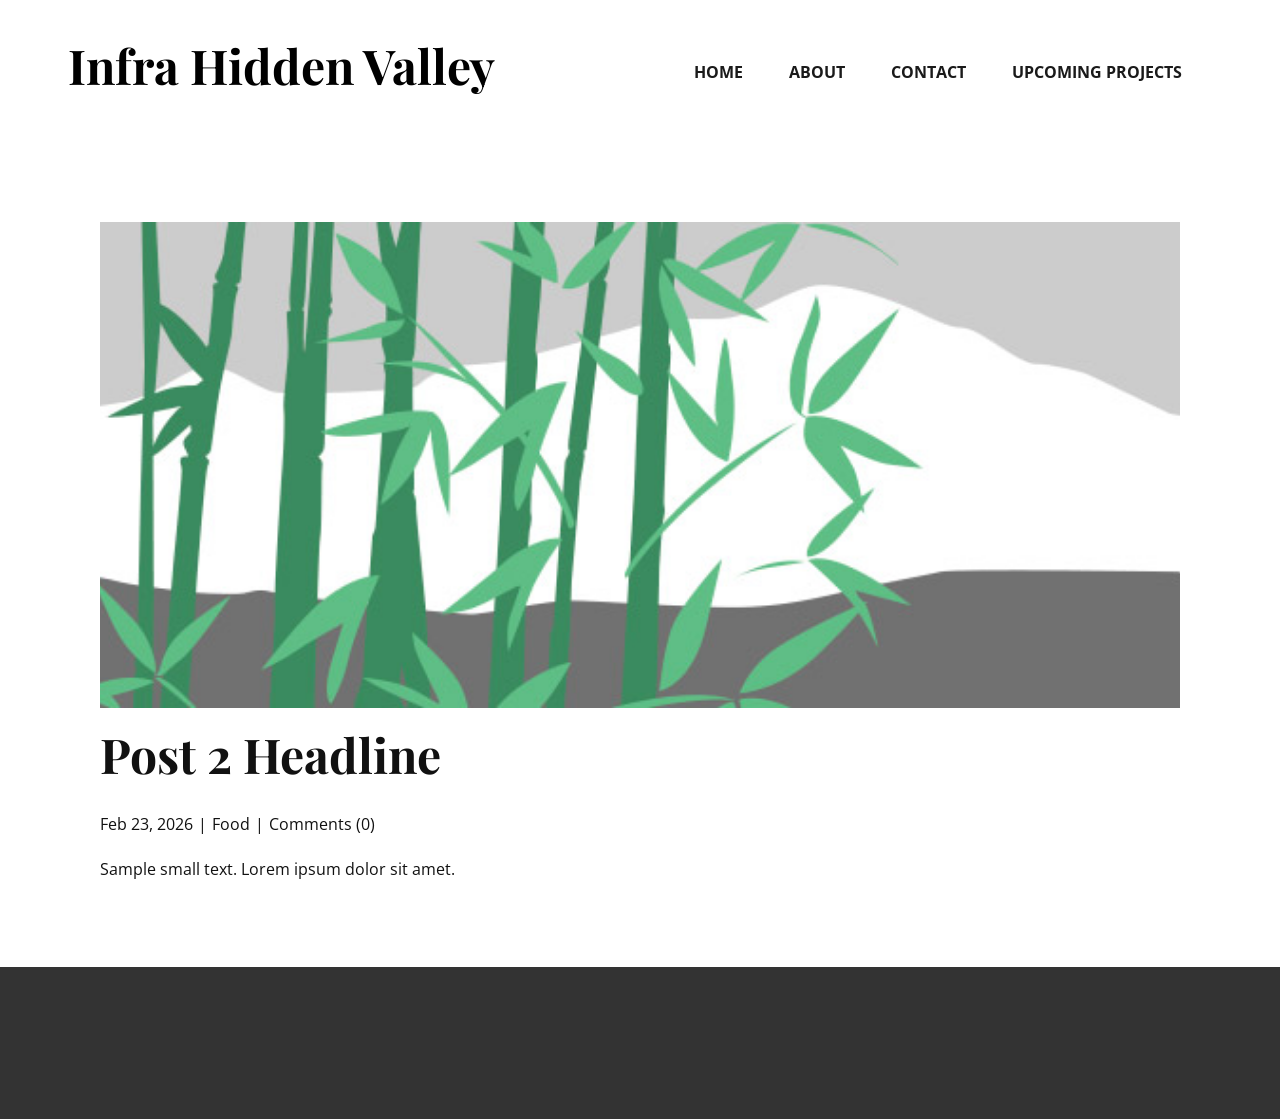
<file: blog/post-1.html>
<!DOCTYPE html>
<html style="font-size: 16px;" lang="en"><head>
    <meta name="viewport" content="width=device-width, initial-scale=1.0">
    <meta charset="utf-8">
    <meta name="keywords" content="Post 1 Headline">
    <meta name="description" content="">
    <title>Post 2 Headline</title>
    <link rel="stylesheet" href="../nicepage.css" media="screen">
<link rel="stylesheet" href="../Post-Template.css" media="screen">
    <script class="u-script" type="text/javascript" src="../jquery.js" defer=""></script>
    <script class="u-script" type="text/javascript" src="../nicepage.js" defer=""></script>
    <meta name="generator" content="Nicepage 8.3.0, nicepage.com">
    
    
    
    <link id="u-page-google-font" rel="stylesheet" href="https://fonts.googleapis.com/css2?display=swap&amp;family=Roboto:ital,wght@0,100;0,200;0,300;0,400;0,500;0,600;0,700;0,800;0,900;1,100;1,200;1,300;1,400;1,500;1,600;1,700;1,800;1,900&amp;family=Open+Sans:ital,wght@0,300;0,400;0,500;0,600;0,700;0,800;1,300;1,400;1,500;1,600;1,700;1,800&amp;family=Playfair+Display:ital,wght@0,400;0,500;0,600;0,700;0,800;0,900;1,400;1,500;1,600;1,700;1,800;1,900">
    <script type="application/ld+json">{
		"@context": "http://schema.org",
		"@type": "Organization",
		"name": ""
}</script>
    <meta name="theme-color" content="#478ac9">
  <meta data-intl-tel-input-cdn-path="intlTelInput/"></head>
  <body data-path-to-root="./" data-include-products="false" class="u-body u-xl-mode" data-lang="en"><header class="u-clearfix u-header u-header" id="header"><div class="u-clearfix u-sheet u-sheet-1">
        <p class="u-custom-font u-enable-responsive u-font-playfair-display u-text u-text-color-var u-text-1">Infra Hidden <span style="--text-color-var: #000000;"></span>Valley
        </p>
        <nav class="u-dropdown-icon u-menu u-menu-dropdown u-offcanvas u-menu-1" role="navigation" aria-label="Menu navigation">
          <div class="menu-collapse" style="font-size: 1rem; letter-spacing: 0px; font-weight: 700; text-transform: uppercase;">
            <a class="u-button-style u-custom-active-border-color u-custom-border u-custom-border-color u-custom-borders u-custom-hover-border-color u-custom-left-right-menu-spacing u-custom-padding-bottom u-custom-text-active-color u-custom-text-color u-custom-text-decoration u-custom-text-hover-color u-custom-top-bottom-menu-spacing u-hamburger-link u-nav-link u-text-active-palette-1-base u-text-hover-palette-2-base u-hamburger-link-1" href="#" tabindex="-1" aria-label="Open menu" aria-controls="3b06">
              <svg class="u-svg-link" viewBox="0 0 24 24"><use xlink:href="#menu-hamburger"></use></svg>
              <svg class="u-svg-content" version="1.1" id="menu-hamburger" viewBox="0 0 16 16" x="0px" y="0px" xmlns:xlink="http://www.w3.org/1999/xlink" xmlns="http://www.w3.org/2000/svg"><g><rect y="1" width="16" height="2"></rect><rect y="7" width="16" height="2"></rect><rect y="13" width="16" height="2"></rect>
</g></svg>
            </a>
          </div>
          <div class="u-custom-menu u-nav-container">
            <ul role="menubar" class="u-nav u-spacing-2 u-unstyled u-nav-1"><li role="none" class="u-nav-item"><a role="menuitem" class="u-border-2 u-border-active-grey-90 u-border-hover-grey-50 u-button-style u-nav-link u-text-active-grey-90 u-text-grey-90 u-text-hover-grey-90 u-nav-link-2" href="../">Home</a>
</li><li role="none" class="u-nav-item"><a role="menuitem" class="u-border-2 u-border-active-grey-90 u-border-hover-grey-50 u-button-style u-nav-link u-text-active-grey-90 u-text-grey-90 u-text-hover-grey-90 u-nav-link-2" href="../About.html">About</a>
</li><li role="none" class="u-nav-item"><a role="menuitem" class="u-border-2 u-border-active-grey-90 u-border-hover-grey-50 u-button-style u-nav-link u-text-active-grey-90 u-text-grey-90 u-text-hover-grey-90 u-nav-link-2" href="../Contact.html">Contact</a>
</li><li role="none" class="u-nav-item"><a tabindex="-1" role="menuitem" class="u-border-2 u-border-active-grey-90 u-border-hover-grey-50 u-button-style u-nav-link u-text-active-grey-90 u-text-grey-90 u-text-hover-grey-90 u-nav-link-2">Upcoming Projects</a>
</li></ul>
          </div>
          <div class="u-custom-menu u-nav-container-collapse" id="3b06" role="region" aria-label="Menu panel">
            <div class="u-black u-container-style u-inner-container-layout u-opacity u-opacity-95 u-sidenav">
              <div class="u-inner-container-layout u-sidenav-overflow">
                <div class="u-menu-close" tabindex="-1" aria-label="Close menu"></div>
                <ul class="u-align-center u-nav u-popupmenu-items u-unstyled u-nav-2" role="menubar"><li role="none" class="u-nav-item"><a role="menuitem" class="u-button-style u-nav-link" href="../">Home</a>
</li><li role="none" class="u-nav-item"><a role="menuitem" class="u-button-style u-nav-link" href="../About.html">About</a>
</li><li role="none" class="u-nav-item"><a role="menuitem" class="u-button-style u-nav-link" href="../Contact.html">Contact</a>
</li><li role="none" class="u-nav-item"><a tabindex="-1" role="menuitem" class="u-button-style u-nav-link">Upcoming Projects</a>
</li></ul>
              </div>
            </div>
            <div class="u-black u-menu-overlay u-opacity u-opacity-70"></div>
          </div>
        </nav>
      </div></header>
    <section class="u-align-center u-clearfix u-section-1" id="block-2">
      <div class="u-clearfix u-sheet u-valign-middle-md u-valign-middle-sm u-valign-middle-xs u-sheet-1"><!--post_details--><!--post_details_options_json--><!--{"source":""}--><!--/post_details_options_json--><!--blog_post-->
        <div class="u-container-style u-expanded-width u-post-details u-post-details-1">
          <div class="u-container-layout u-valign-middle u-container-layout-1"><!--blog_post_image-->
            <img alt="" class="u-blog-control u-expanded-width u-image u-image-default u-image-1" src="../images/68f64b9d.jpeg"><!--/blog_post_image--><!--blog_post_header-->
            <h2 class="u-blog-control u-text u-text-1">Post 2 Headline</h2><!--/blog_post_header--><!--blog_post_metadata-->
            <div class="u-blog-control u-metadata u-metadata-1"><!--blog_post_metadata_date--><span class="u-meta-date u-meta-icon">Feb 23, 2026</span><!--/blog_post_metadata_date--><!--blog_post_metadata_category--><span class="u-meta-category u-meta-icon"><a href="/blog/blog.html#/blog-1///1">Food</a></span><!--/blog_post_metadata_category--><!--blog_post_metadata_comments--><span class="u-meta-comments u-meta-icon"><!--blog_post_metadata_comments_content-->Comments (0)<!--/blog_post_metadata_comments_content--></span><!--/blog_post_metadata_comments-->
            </div><!--/blog_post_metadata--><!--blog_post_content-->
            <div class="u-align-justify u-blog-control u-post-content u-text u-text-2 fr-view">
  <p>Sample small text. Lorem ipsum dolor sit amet.</p>
  </div><!--/blog_post_content-->
          </div>
        </div><!--/blog_post--><!--/post_details-->
      </div>
    </section>
    
    
    
    <footer class="u-align-center u-clearfix u-container-align-center u-footer u-grey-80 u-footer" id="footer"><div class="u-clearfix u-sheet u-sheet-1"></div></footer>
    <section class="u-backlink u-clearfix u-grey-80"></section>
  
</body></html>
</file>
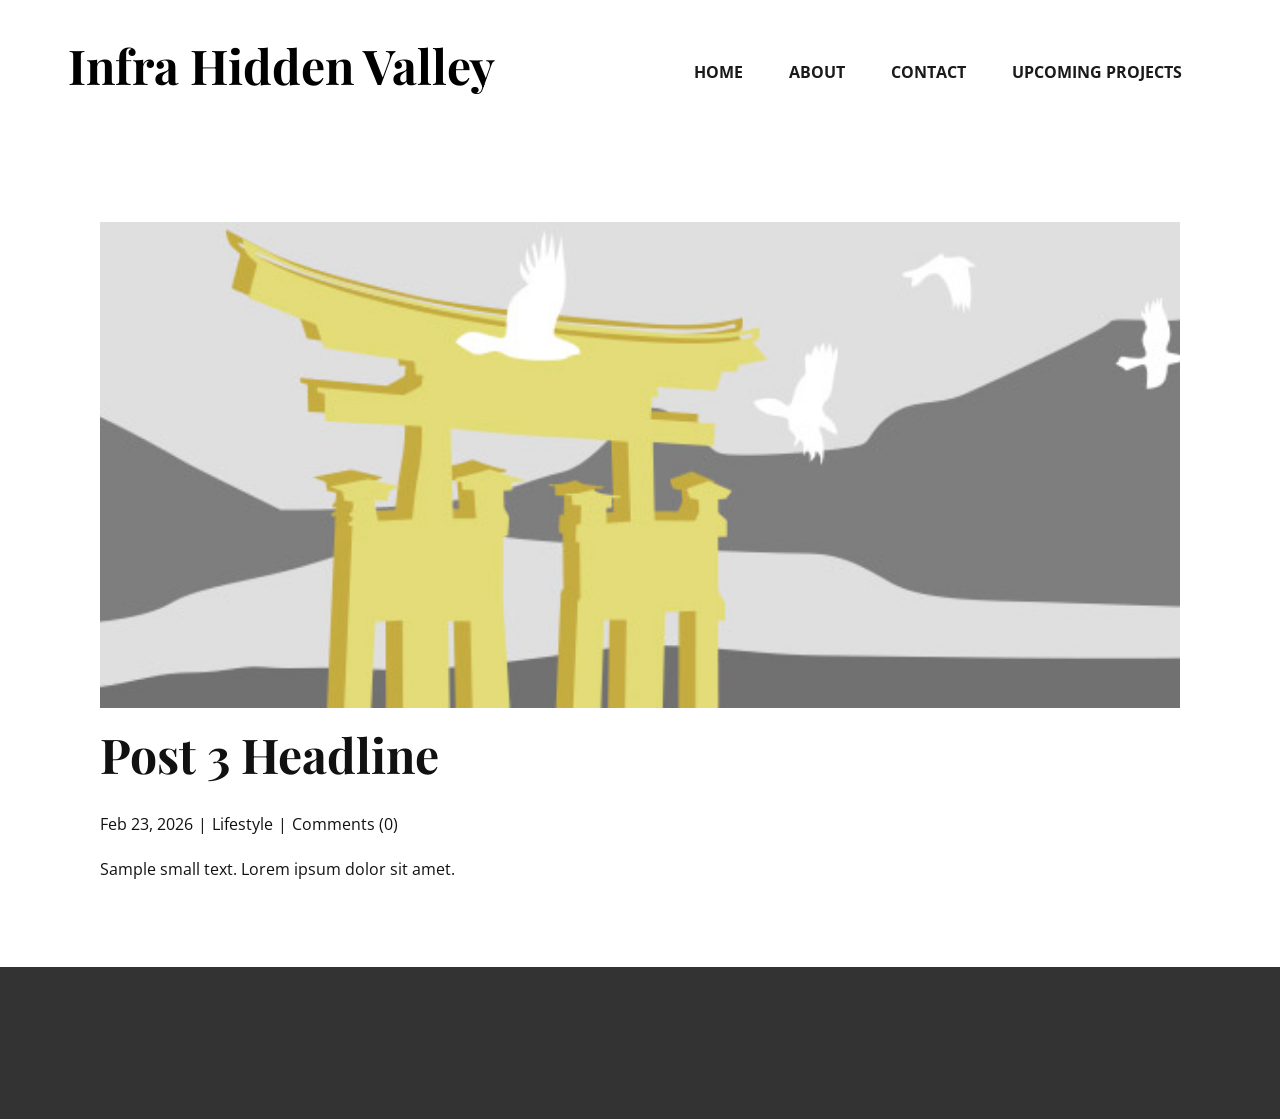
<file: blog/post-2.html>
<!DOCTYPE html>
<html style="font-size: 16px;" lang="en"><head>
    <meta name="viewport" content="width=device-width, initial-scale=1.0">
    <meta charset="utf-8">
    <meta name="keywords" content="Post 1 Headline">
    <meta name="description" content="">
    <title>Post 3 Headline</title>
    <link rel="stylesheet" href="../nicepage.css" media="screen">
<link rel="stylesheet" href="../Post-Template.css" media="screen">
    <script class="u-script" type="text/javascript" src="../jquery.js" defer=""></script>
    <script class="u-script" type="text/javascript" src="../nicepage.js" defer=""></script>
    <meta name="generator" content="Nicepage 8.3.0, nicepage.com">
    
    
    
    <link id="u-page-google-font" rel="stylesheet" href="https://fonts.googleapis.com/css2?display=swap&amp;family=Roboto:ital,wght@0,100;0,200;0,300;0,400;0,500;0,600;0,700;0,800;0,900;1,100;1,200;1,300;1,400;1,500;1,600;1,700;1,800;1,900&amp;family=Open+Sans:ital,wght@0,300;0,400;0,500;0,600;0,700;0,800;1,300;1,400;1,500;1,600;1,700;1,800&amp;family=Playfair+Display:ital,wght@0,400;0,500;0,600;0,700;0,800;0,900;1,400;1,500;1,600;1,700;1,800;1,900">
    <script type="application/ld+json">{
		"@context": "http://schema.org",
		"@type": "Organization",
		"name": ""
}</script>
    <meta name="theme-color" content="#478ac9">
  <meta data-intl-tel-input-cdn-path="intlTelInput/"></head>
  <body data-path-to-root="./" data-include-products="false" class="u-body u-xl-mode" data-lang="en"><header class="u-clearfix u-header u-header" id="header"><div class="u-clearfix u-sheet u-sheet-1">
        <p class="u-custom-font u-enable-responsive u-font-playfair-display u-text u-text-color-var u-text-1">Infra Hidden <span style="--text-color-var: #000000;"></span>Valley
        </p>
        <nav class="u-dropdown-icon u-menu u-menu-dropdown u-offcanvas u-menu-1" role="navigation" aria-label="Menu navigation">
          <div class="menu-collapse" style="font-size: 1rem; letter-spacing: 0px; font-weight: 700; text-transform: uppercase;">
            <a class="u-button-style u-custom-active-border-color u-custom-border u-custom-border-color u-custom-borders u-custom-hover-border-color u-custom-left-right-menu-spacing u-custom-padding-bottom u-custom-text-active-color u-custom-text-color u-custom-text-decoration u-custom-text-hover-color u-custom-top-bottom-menu-spacing u-hamburger-link u-nav-link u-text-active-palette-1-base u-text-hover-palette-2-base u-hamburger-link-1" href="#" tabindex="-1" aria-label="Open menu" aria-controls="3b06">
              <svg class="u-svg-link" viewBox="0 0 24 24"><use xlink:href="#menu-hamburger"></use></svg>
              <svg class="u-svg-content" version="1.1" id="menu-hamburger" viewBox="0 0 16 16" x="0px" y="0px" xmlns:xlink="http://www.w3.org/1999/xlink" xmlns="http://www.w3.org/2000/svg"><g><rect y="1" width="16" height="2"></rect><rect y="7" width="16" height="2"></rect><rect y="13" width="16" height="2"></rect>
</g></svg>
            </a>
          </div>
          <div class="u-custom-menu u-nav-container">
            <ul role="menubar" class="u-nav u-spacing-2 u-unstyled u-nav-1"><li role="none" class="u-nav-item"><a role="menuitem" class="u-border-2 u-border-active-grey-90 u-border-hover-grey-50 u-button-style u-nav-link u-text-active-grey-90 u-text-grey-90 u-text-hover-grey-90 u-nav-link-2" href="../">Home</a>
</li><li role="none" class="u-nav-item"><a role="menuitem" class="u-border-2 u-border-active-grey-90 u-border-hover-grey-50 u-button-style u-nav-link u-text-active-grey-90 u-text-grey-90 u-text-hover-grey-90 u-nav-link-2" href="../About.html">About</a>
</li><li role="none" class="u-nav-item"><a role="menuitem" class="u-border-2 u-border-active-grey-90 u-border-hover-grey-50 u-button-style u-nav-link u-text-active-grey-90 u-text-grey-90 u-text-hover-grey-90 u-nav-link-2" href="../Contact.html">Contact</a>
</li><li role="none" class="u-nav-item"><a tabindex="-1" role="menuitem" class="u-border-2 u-border-active-grey-90 u-border-hover-grey-50 u-button-style u-nav-link u-text-active-grey-90 u-text-grey-90 u-text-hover-grey-90 u-nav-link-2">Upcoming Projects</a>
</li></ul>
          </div>
          <div class="u-custom-menu u-nav-container-collapse" id="3b06" role="region" aria-label="Menu panel">
            <div class="u-black u-container-style u-inner-container-layout u-opacity u-opacity-95 u-sidenav">
              <div class="u-inner-container-layout u-sidenav-overflow">
                <div class="u-menu-close" tabindex="-1" aria-label="Close menu"></div>
                <ul class="u-align-center u-nav u-popupmenu-items u-unstyled u-nav-2" role="menubar"><li role="none" class="u-nav-item"><a role="menuitem" class="u-button-style u-nav-link" href="../">Home</a>
</li><li role="none" class="u-nav-item"><a role="menuitem" class="u-button-style u-nav-link" href="../About.html">About</a>
</li><li role="none" class="u-nav-item"><a role="menuitem" class="u-button-style u-nav-link" href="../Contact.html">Contact</a>
</li><li role="none" class="u-nav-item"><a tabindex="-1" role="menuitem" class="u-button-style u-nav-link">Upcoming Projects</a>
</li></ul>
              </div>
            </div>
            <div class="u-black u-menu-overlay u-opacity u-opacity-70"></div>
          </div>
        </nav>
      </div></header>
    <section class="u-align-center u-clearfix u-section-1" id="block-2">
      <div class="u-clearfix u-sheet u-valign-middle-md u-valign-middle-sm u-valign-middle-xs u-sheet-1"><!--post_details--><!--post_details_options_json--><!--{"source":""}--><!--/post_details_options_json--><!--blog_post-->
        <div class="u-container-style u-expanded-width u-post-details u-post-details-1">
          <div class="u-container-layout u-valign-middle u-container-layout-1"><!--blog_post_image-->
            <img alt="" class="u-blog-control u-expanded-width u-image u-image-default u-image-1" src="../images/8ad73f3c.jpeg"><!--/blog_post_image--><!--blog_post_header-->
            <h2 class="u-blog-control u-text u-text-1">Post 3 Headline</h2><!--/blog_post_header--><!--blog_post_metadata-->
            <div class="u-blog-control u-metadata u-metadata-1"><!--blog_post_metadata_date--><span class="u-meta-date u-meta-icon">Feb 23, 2026</span><!--/blog_post_metadata_date--><!--blog_post_metadata_category--><span class="u-meta-category u-meta-icon"><a href="/blog/blog.html#/blog-1///3">Lifestyle</a></span><!--/blog_post_metadata_category--><!--blog_post_metadata_comments--><span class="u-meta-comments u-meta-icon"><!--blog_post_metadata_comments_content-->Comments (0)<!--/blog_post_metadata_comments_content--></span><!--/blog_post_metadata_comments-->
            </div><!--/blog_post_metadata--><!--blog_post_content-->
            <div class="u-align-justify u-blog-control u-post-content u-text u-text-2 fr-view">
  <p>Sample small text. Lorem ipsum dolor sit amet.</p>
  </div><!--/blog_post_content-->
          </div>
        </div><!--/blog_post--><!--/post_details-->
      </div>
    </section>
    
    
    
    <footer class="u-align-center u-clearfix u-container-align-center u-footer u-grey-80 u-footer" id="footer"><div class="u-clearfix u-sheet u-sheet-1"></div></footer>
    <section class="u-backlink u-clearfix u-grey-80"></section>
  
</body></html>
</file>
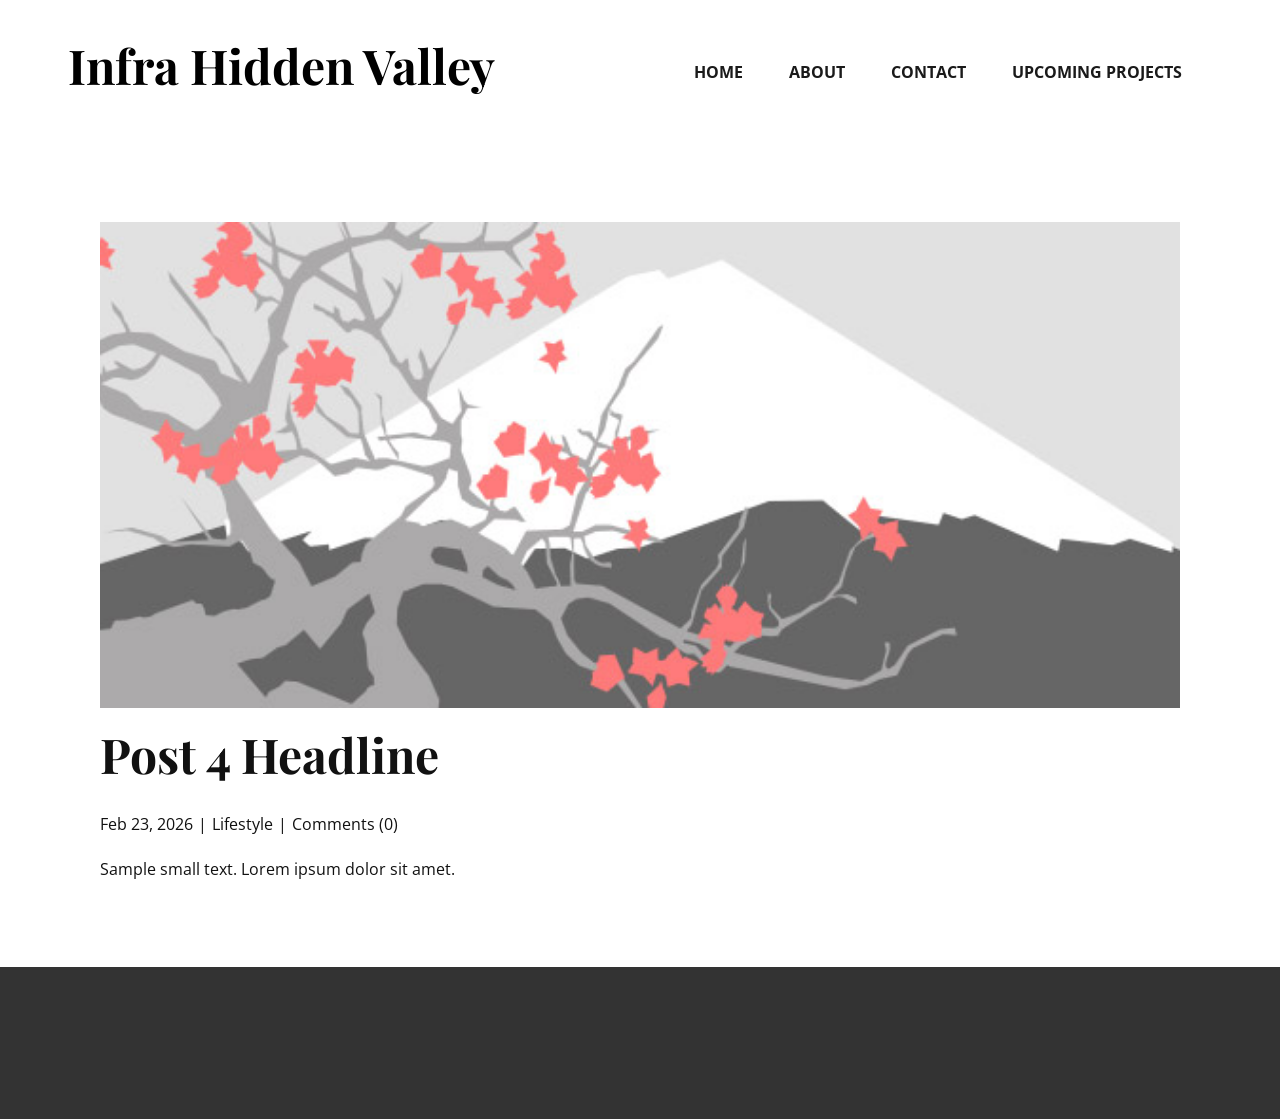
<file: blog/post-3.html>
<!DOCTYPE html>
<html style="font-size: 16px;" lang="en"><head>
    <meta name="viewport" content="width=device-width, initial-scale=1.0">
    <meta charset="utf-8">
    <meta name="keywords" content="Post 1 Headline">
    <meta name="description" content="">
    <title>Post 4 Headline</title>
    <link rel="stylesheet" href="../nicepage.css" media="screen">
<link rel="stylesheet" href="../Post-Template.css" media="screen">
    <script class="u-script" type="text/javascript" src="../jquery.js" defer=""></script>
    <script class="u-script" type="text/javascript" src="../nicepage.js" defer=""></script>
    <meta name="generator" content="Nicepage 8.3.0, nicepage.com">
    
    
    
    <link id="u-page-google-font" rel="stylesheet" href="https://fonts.googleapis.com/css2?display=swap&amp;family=Roboto:ital,wght@0,100;0,200;0,300;0,400;0,500;0,600;0,700;0,800;0,900;1,100;1,200;1,300;1,400;1,500;1,600;1,700;1,800;1,900&amp;family=Open+Sans:ital,wght@0,300;0,400;0,500;0,600;0,700;0,800;1,300;1,400;1,500;1,600;1,700;1,800&amp;family=Playfair+Display:ital,wght@0,400;0,500;0,600;0,700;0,800;0,900;1,400;1,500;1,600;1,700;1,800;1,900">
    <script type="application/ld+json">{
		"@context": "http://schema.org",
		"@type": "Organization",
		"name": ""
}</script>
    <meta name="theme-color" content="#478ac9">
  <meta data-intl-tel-input-cdn-path="intlTelInput/"></head>
  <body data-path-to-root="./" data-include-products="false" class="u-body u-xl-mode" data-lang="en"><header class="u-clearfix u-header u-header" id="header"><div class="u-clearfix u-sheet u-sheet-1">
        <p class="u-custom-font u-enable-responsive u-font-playfair-display u-text u-text-color-var u-text-1">Infra Hidden <span style="--text-color-var: #000000;"></span>Valley
        </p>
        <nav class="u-dropdown-icon u-menu u-menu-dropdown u-offcanvas u-menu-1" role="navigation" aria-label="Menu navigation">
          <div class="menu-collapse" style="font-size: 1rem; letter-spacing: 0px; font-weight: 700; text-transform: uppercase;">
            <a class="u-button-style u-custom-active-border-color u-custom-border u-custom-border-color u-custom-borders u-custom-hover-border-color u-custom-left-right-menu-spacing u-custom-padding-bottom u-custom-text-active-color u-custom-text-color u-custom-text-decoration u-custom-text-hover-color u-custom-top-bottom-menu-spacing u-hamburger-link u-nav-link u-text-active-palette-1-base u-text-hover-palette-2-base u-hamburger-link-1" href="#" tabindex="-1" aria-label="Open menu" aria-controls="3b06">
              <svg class="u-svg-link" viewBox="0 0 24 24"><use xlink:href="#menu-hamburger"></use></svg>
              <svg class="u-svg-content" version="1.1" id="menu-hamburger" viewBox="0 0 16 16" x="0px" y="0px" xmlns:xlink="http://www.w3.org/1999/xlink" xmlns="http://www.w3.org/2000/svg"><g><rect y="1" width="16" height="2"></rect><rect y="7" width="16" height="2"></rect><rect y="13" width="16" height="2"></rect>
</g></svg>
            </a>
          </div>
          <div class="u-custom-menu u-nav-container">
            <ul role="menubar" class="u-nav u-spacing-2 u-unstyled u-nav-1"><li role="none" class="u-nav-item"><a role="menuitem" class="u-border-2 u-border-active-grey-90 u-border-hover-grey-50 u-button-style u-nav-link u-text-active-grey-90 u-text-grey-90 u-text-hover-grey-90 u-nav-link-2" href="../">Home</a>
</li><li role="none" class="u-nav-item"><a role="menuitem" class="u-border-2 u-border-active-grey-90 u-border-hover-grey-50 u-button-style u-nav-link u-text-active-grey-90 u-text-grey-90 u-text-hover-grey-90 u-nav-link-2" href="../About.html">About</a>
</li><li role="none" class="u-nav-item"><a role="menuitem" class="u-border-2 u-border-active-grey-90 u-border-hover-grey-50 u-button-style u-nav-link u-text-active-grey-90 u-text-grey-90 u-text-hover-grey-90 u-nav-link-2" href="../Contact.html">Contact</a>
</li><li role="none" class="u-nav-item"><a tabindex="-1" role="menuitem" class="u-border-2 u-border-active-grey-90 u-border-hover-grey-50 u-button-style u-nav-link u-text-active-grey-90 u-text-grey-90 u-text-hover-grey-90 u-nav-link-2">Upcoming Projects</a>
</li></ul>
          </div>
          <div class="u-custom-menu u-nav-container-collapse" id="3b06" role="region" aria-label="Menu panel">
            <div class="u-black u-container-style u-inner-container-layout u-opacity u-opacity-95 u-sidenav">
              <div class="u-inner-container-layout u-sidenav-overflow">
                <div class="u-menu-close" tabindex="-1" aria-label="Close menu"></div>
                <ul class="u-align-center u-nav u-popupmenu-items u-unstyled u-nav-2" role="menubar"><li role="none" class="u-nav-item"><a role="menuitem" class="u-button-style u-nav-link" href="../">Home</a>
</li><li role="none" class="u-nav-item"><a role="menuitem" class="u-button-style u-nav-link" href="../About.html">About</a>
</li><li role="none" class="u-nav-item"><a role="menuitem" class="u-button-style u-nav-link" href="../Contact.html">Contact</a>
</li><li role="none" class="u-nav-item"><a tabindex="-1" role="menuitem" class="u-button-style u-nav-link">Upcoming Projects</a>
</li></ul>
              </div>
            </div>
            <div class="u-black u-menu-overlay u-opacity u-opacity-70"></div>
          </div>
        </nav>
      </div></header>
    <section class="u-align-center u-clearfix u-section-1" id="block-2">
      <div class="u-clearfix u-sheet u-valign-middle-md u-valign-middle-sm u-valign-middle-xs u-sheet-1"><!--post_details--><!--post_details_options_json--><!--{"source":""}--><!--/post_details_options_json--><!--blog_post-->
        <div class="u-container-style u-expanded-width u-post-details u-post-details-1">
          <div class="u-container-layout u-valign-middle u-container-layout-1"><!--blog_post_image-->
            <img alt="" class="u-blog-control u-expanded-width u-image u-image-default u-image-1" src="../images/0fd3416c.jpeg"><!--/blog_post_image--><!--blog_post_header-->
            <h2 class="u-blog-control u-text u-text-1">Post 4 Headline</h2><!--/blog_post_header--><!--blog_post_metadata-->
            <div class="u-blog-control u-metadata u-metadata-1"><!--blog_post_metadata_date--><span class="u-meta-date u-meta-icon">Feb 23, 2026</span><!--/blog_post_metadata_date--><!--blog_post_metadata_category--><span class="u-meta-category u-meta-icon"><a href="/blog/blog.html#/blog-1///3">Lifestyle</a></span><!--/blog_post_metadata_category--><!--blog_post_metadata_comments--><span class="u-meta-comments u-meta-icon"><!--blog_post_metadata_comments_content-->Comments (0)<!--/blog_post_metadata_comments_content--></span><!--/blog_post_metadata_comments-->
            </div><!--/blog_post_metadata--><!--blog_post_content-->
            <div class="u-align-justify u-blog-control u-post-content u-text u-text-2 fr-view">
  <p>Sample small text. Lorem ipsum dolor sit amet.</p>
  </div><!--/blog_post_content-->
          </div>
        </div><!--/blog_post--><!--/post_details-->
      </div>
    </section>
    
    
    
    <footer class="u-align-center u-clearfix u-container-align-center u-footer u-grey-80 u-footer" id="footer"><div class="u-clearfix u-sheet u-sheet-1"></div></footer>
    <section class="u-backlink u-clearfix u-grey-80"></section>
  
</body></html>
</file>
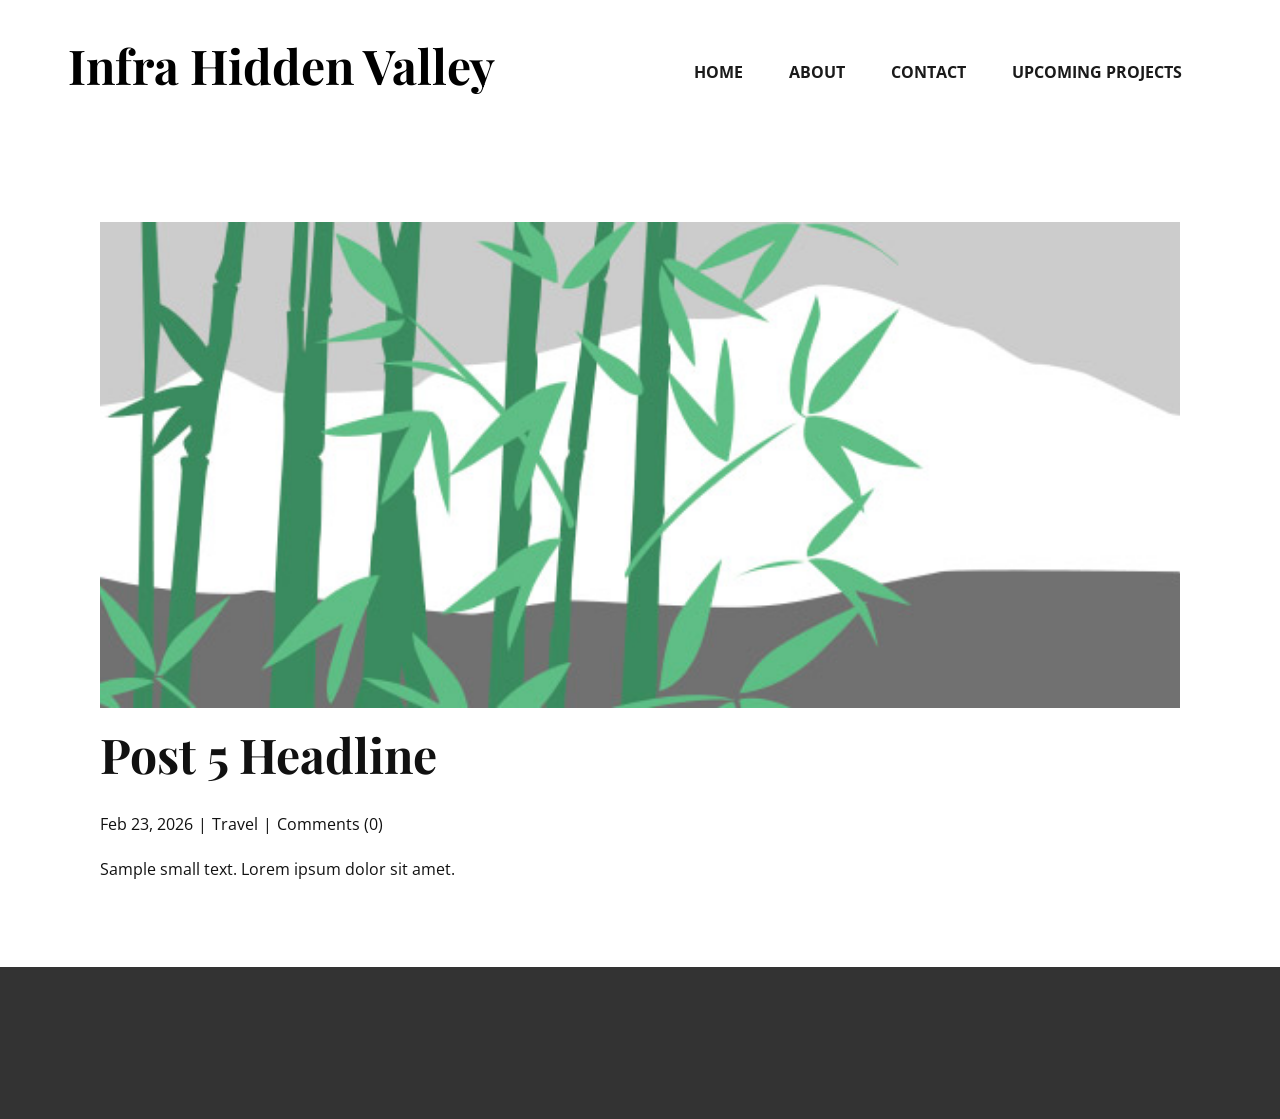
<file: blog/post-4.html>
<!DOCTYPE html>
<html style="font-size: 16px;" lang="en"><head>
    <meta name="viewport" content="width=device-width, initial-scale=1.0">
    <meta charset="utf-8">
    <meta name="keywords" content="Post 1 Headline">
    <meta name="description" content="">
    <title>Post 5 Headline</title>
    <link rel="stylesheet" href="../nicepage.css" media="screen">
<link rel="stylesheet" href="../Post-Template.css" media="screen">
    <script class="u-script" type="text/javascript" src="../jquery.js" defer=""></script>
    <script class="u-script" type="text/javascript" src="../nicepage.js" defer=""></script>
    <meta name="generator" content="Nicepage 8.3.0, nicepage.com">
    
    
    
    <link id="u-page-google-font" rel="stylesheet" href="https://fonts.googleapis.com/css2?display=swap&amp;family=Roboto:ital,wght@0,100;0,200;0,300;0,400;0,500;0,600;0,700;0,800;0,900;1,100;1,200;1,300;1,400;1,500;1,600;1,700;1,800;1,900&amp;family=Open+Sans:ital,wght@0,300;0,400;0,500;0,600;0,700;0,800;1,300;1,400;1,500;1,600;1,700;1,800&amp;family=Playfair+Display:ital,wght@0,400;0,500;0,600;0,700;0,800;0,900;1,400;1,500;1,600;1,700;1,800;1,900">
    <script type="application/ld+json">{
		"@context": "http://schema.org",
		"@type": "Organization",
		"name": ""
}</script>
    <meta name="theme-color" content="#478ac9">
  <meta data-intl-tel-input-cdn-path="intlTelInput/"></head>
  <body data-path-to-root="./" data-include-products="false" class="u-body u-xl-mode" data-lang="en"><header class="u-clearfix u-header u-header" id="header"><div class="u-clearfix u-sheet u-sheet-1">
        <p class="u-custom-font u-enable-responsive u-font-playfair-display u-text u-text-color-var u-text-1">Infra Hidden <span style="--text-color-var: #000000;"></span>Valley
        </p>
        <nav class="u-dropdown-icon u-menu u-menu-dropdown u-offcanvas u-menu-1" role="navigation" aria-label="Menu navigation">
          <div class="menu-collapse" style="font-size: 1rem; letter-spacing: 0px; font-weight: 700; text-transform: uppercase;">
            <a class="u-button-style u-custom-active-border-color u-custom-border u-custom-border-color u-custom-borders u-custom-hover-border-color u-custom-left-right-menu-spacing u-custom-padding-bottom u-custom-text-active-color u-custom-text-color u-custom-text-decoration u-custom-text-hover-color u-custom-top-bottom-menu-spacing u-hamburger-link u-nav-link u-text-active-palette-1-base u-text-hover-palette-2-base u-hamburger-link-1" href="#" tabindex="-1" aria-label="Open menu" aria-controls="3b06">
              <svg class="u-svg-link" viewBox="0 0 24 24"><use xlink:href="#menu-hamburger"></use></svg>
              <svg class="u-svg-content" version="1.1" id="menu-hamburger" viewBox="0 0 16 16" x="0px" y="0px" xmlns:xlink="http://www.w3.org/1999/xlink" xmlns="http://www.w3.org/2000/svg"><g><rect y="1" width="16" height="2"></rect><rect y="7" width="16" height="2"></rect><rect y="13" width="16" height="2"></rect>
</g></svg>
            </a>
          </div>
          <div class="u-custom-menu u-nav-container">
            <ul role="menubar" class="u-nav u-spacing-2 u-unstyled u-nav-1"><li role="none" class="u-nav-item"><a role="menuitem" class="u-border-2 u-border-active-grey-90 u-border-hover-grey-50 u-button-style u-nav-link u-text-active-grey-90 u-text-grey-90 u-text-hover-grey-90 u-nav-link-2" href="../">Home</a>
</li><li role="none" class="u-nav-item"><a role="menuitem" class="u-border-2 u-border-active-grey-90 u-border-hover-grey-50 u-button-style u-nav-link u-text-active-grey-90 u-text-grey-90 u-text-hover-grey-90 u-nav-link-2" href="../About.html">About</a>
</li><li role="none" class="u-nav-item"><a role="menuitem" class="u-border-2 u-border-active-grey-90 u-border-hover-grey-50 u-button-style u-nav-link u-text-active-grey-90 u-text-grey-90 u-text-hover-grey-90 u-nav-link-2" href="../Contact.html">Contact</a>
</li><li role="none" class="u-nav-item"><a tabindex="-1" role="menuitem" class="u-border-2 u-border-active-grey-90 u-border-hover-grey-50 u-button-style u-nav-link u-text-active-grey-90 u-text-grey-90 u-text-hover-grey-90 u-nav-link-2">Upcoming Projects</a>
</li></ul>
          </div>
          <div class="u-custom-menu u-nav-container-collapse" id="3b06" role="region" aria-label="Menu panel">
            <div class="u-black u-container-style u-inner-container-layout u-opacity u-opacity-95 u-sidenav">
              <div class="u-inner-container-layout u-sidenav-overflow">
                <div class="u-menu-close" tabindex="-1" aria-label="Close menu"></div>
                <ul class="u-align-center u-nav u-popupmenu-items u-unstyled u-nav-2" role="menubar"><li role="none" class="u-nav-item"><a role="menuitem" class="u-button-style u-nav-link" href="../">Home</a>
</li><li role="none" class="u-nav-item"><a role="menuitem" class="u-button-style u-nav-link" href="../About.html">About</a>
</li><li role="none" class="u-nav-item"><a role="menuitem" class="u-button-style u-nav-link" href="../Contact.html">Contact</a>
</li><li role="none" class="u-nav-item"><a tabindex="-1" role="menuitem" class="u-button-style u-nav-link">Upcoming Projects</a>
</li></ul>
              </div>
            </div>
            <div class="u-black u-menu-overlay u-opacity u-opacity-70"></div>
          </div>
        </nav>
      </div></header>
    <section class="u-align-center u-clearfix u-section-1" id="block-2">
      <div class="u-clearfix u-sheet u-valign-middle-md u-valign-middle-sm u-valign-middle-xs u-sheet-1"><!--post_details--><!--post_details_options_json--><!--{"source":""}--><!--/post_details_options_json--><!--blog_post-->
        <div class="u-container-style u-expanded-width u-post-details u-post-details-1">
          <div class="u-container-layout u-valign-middle u-container-layout-1"><!--blog_post_image-->
            <img alt="" class="u-blog-control u-expanded-width u-image u-image-default u-image-1" src="../images/68f64b9d.jpeg"><!--/blog_post_image--><!--blog_post_header-->
            <h2 class="u-blog-control u-text u-text-1">Post 5 Headline</h2><!--/blog_post_header--><!--blog_post_metadata-->
            <div class="u-blog-control u-metadata u-metadata-1"><!--blog_post_metadata_date--><span class="u-meta-date u-meta-icon">Feb 23, 2026</span><!--/blog_post_metadata_date--><!--blog_post_metadata_category--><span class="u-meta-category u-meta-icon"><a href="/blog/blog.html#/blog-1///2">Travel</a></span><!--/blog_post_metadata_category--><!--blog_post_metadata_comments--><span class="u-meta-comments u-meta-icon"><!--blog_post_metadata_comments_content-->Comments (0)<!--/blog_post_metadata_comments_content--></span><!--/blog_post_metadata_comments-->
            </div><!--/blog_post_metadata--><!--blog_post_content-->
            <div class="u-align-justify u-blog-control u-post-content u-text u-text-2 fr-view">
  <p>Sample small text. Lorem ipsum dolor sit amet.</p>
  </div><!--/blog_post_content-->
          </div>
        </div><!--/blog_post--><!--/post_details-->
      </div>
    </section>
    
    
    
    <footer class="u-align-center u-clearfix u-container-align-center u-footer u-grey-80 u-footer" id="footer"><div class="u-clearfix u-sheet u-sheet-1"></div></footer>
    <section class="u-backlink u-clearfix u-grey-80"></section>
  
</body></html>
</file>
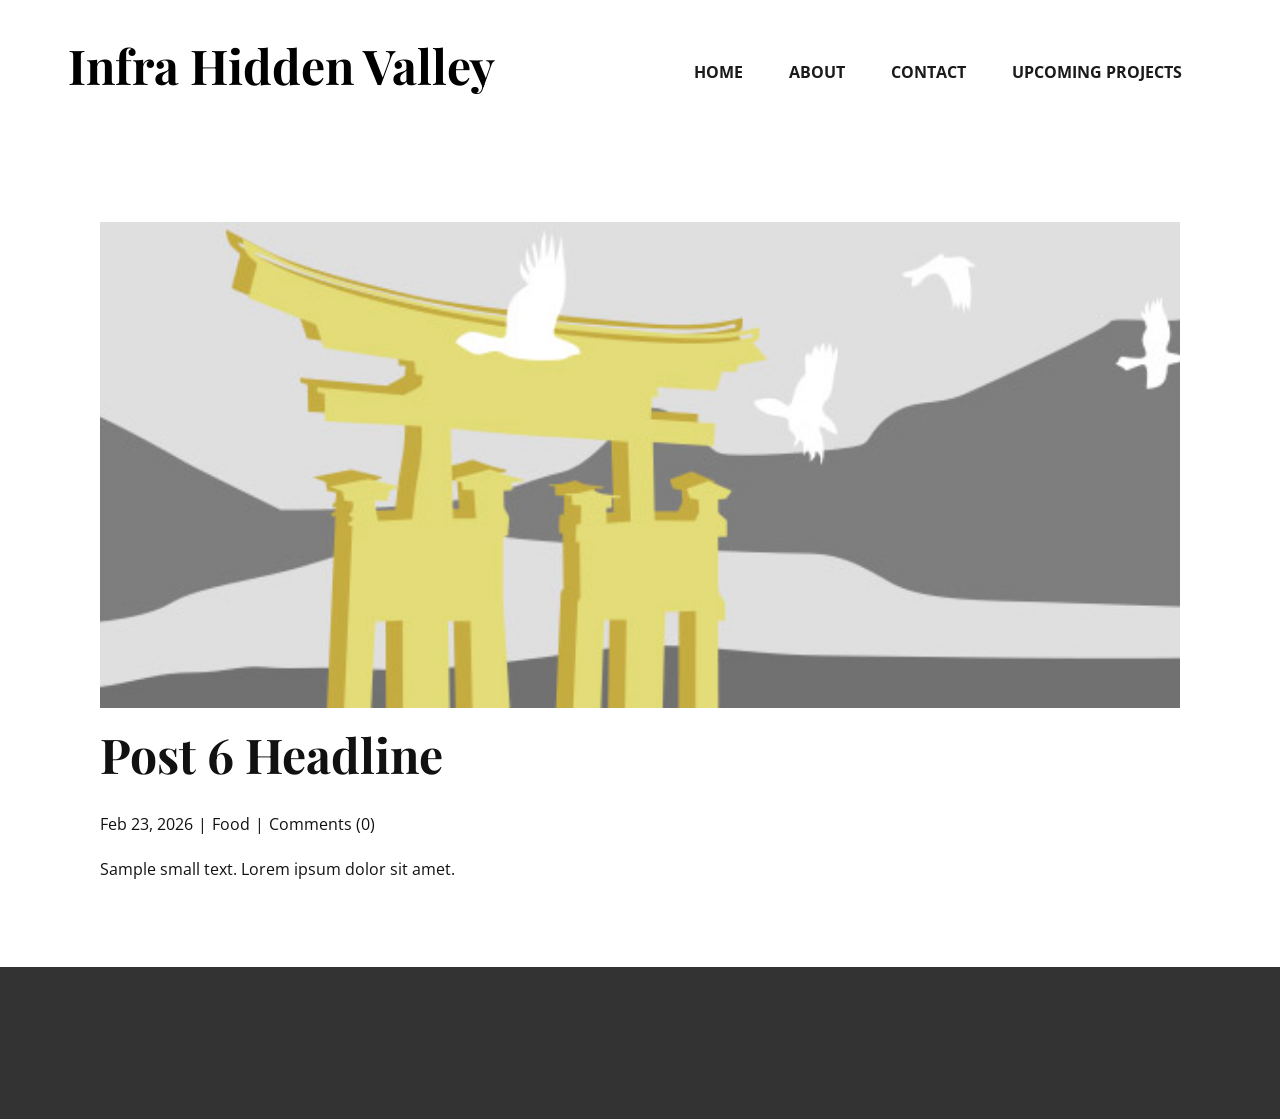
<file: blog/post-5.html>
<!DOCTYPE html>
<html style="font-size: 16px;" lang="en"><head>
    <meta name="viewport" content="width=device-width, initial-scale=1.0">
    <meta charset="utf-8">
    <meta name="keywords" content="Post 1 Headline">
    <meta name="description" content="">
    <title>Post 6 Headline</title>
    <link rel="stylesheet" href="../nicepage.css" media="screen">
<link rel="stylesheet" href="../Post-Template.css" media="screen">
    <script class="u-script" type="text/javascript" src="../jquery.js" defer=""></script>
    <script class="u-script" type="text/javascript" src="../nicepage.js" defer=""></script>
    <meta name="generator" content="Nicepage 8.3.0, nicepage.com">
    
    
    
    <link id="u-page-google-font" rel="stylesheet" href="https://fonts.googleapis.com/css2?display=swap&amp;family=Roboto:ital,wght@0,100;0,200;0,300;0,400;0,500;0,600;0,700;0,800;0,900;1,100;1,200;1,300;1,400;1,500;1,600;1,700;1,800;1,900&amp;family=Open+Sans:ital,wght@0,300;0,400;0,500;0,600;0,700;0,800;1,300;1,400;1,500;1,600;1,700;1,800&amp;family=Playfair+Display:ital,wght@0,400;0,500;0,600;0,700;0,800;0,900;1,400;1,500;1,600;1,700;1,800;1,900">
    <script type="application/ld+json">{
		"@context": "http://schema.org",
		"@type": "Organization",
		"name": ""
}</script>
    <meta name="theme-color" content="#478ac9">
  <meta data-intl-tel-input-cdn-path="intlTelInput/"></head>
  <body data-path-to-root="./" data-include-products="false" class="u-body u-xl-mode" data-lang="en"><header class="u-clearfix u-header u-header" id="header"><div class="u-clearfix u-sheet u-sheet-1">
        <p class="u-custom-font u-enable-responsive u-font-playfair-display u-text u-text-color-var u-text-1">Infra Hidden <span style="--text-color-var: #000000;"></span>Valley
        </p>
        <nav class="u-dropdown-icon u-menu u-menu-dropdown u-offcanvas u-menu-1" role="navigation" aria-label="Menu navigation">
          <div class="menu-collapse" style="font-size: 1rem; letter-spacing: 0px; font-weight: 700; text-transform: uppercase;">
            <a class="u-button-style u-custom-active-border-color u-custom-border u-custom-border-color u-custom-borders u-custom-hover-border-color u-custom-left-right-menu-spacing u-custom-padding-bottom u-custom-text-active-color u-custom-text-color u-custom-text-decoration u-custom-text-hover-color u-custom-top-bottom-menu-spacing u-hamburger-link u-nav-link u-text-active-palette-1-base u-text-hover-palette-2-base u-hamburger-link-1" href="#" tabindex="-1" aria-label="Open menu" aria-controls="3b06">
              <svg class="u-svg-link" viewBox="0 0 24 24"><use xlink:href="#menu-hamburger"></use></svg>
              <svg class="u-svg-content" version="1.1" id="menu-hamburger" viewBox="0 0 16 16" x="0px" y="0px" xmlns:xlink="http://www.w3.org/1999/xlink" xmlns="http://www.w3.org/2000/svg"><g><rect y="1" width="16" height="2"></rect><rect y="7" width="16" height="2"></rect><rect y="13" width="16" height="2"></rect>
</g></svg>
            </a>
          </div>
          <div class="u-custom-menu u-nav-container">
            <ul role="menubar" class="u-nav u-spacing-2 u-unstyled u-nav-1"><li role="none" class="u-nav-item"><a role="menuitem" class="u-border-2 u-border-active-grey-90 u-border-hover-grey-50 u-button-style u-nav-link u-text-active-grey-90 u-text-grey-90 u-text-hover-grey-90 u-nav-link-2" href="../">Home</a>
</li><li role="none" class="u-nav-item"><a role="menuitem" class="u-border-2 u-border-active-grey-90 u-border-hover-grey-50 u-button-style u-nav-link u-text-active-grey-90 u-text-grey-90 u-text-hover-grey-90 u-nav-link-2" href="../About.html">About</a>
</li><li role="none" class="u-nav-item"><a role="menuitem" class="u-border-2 u-border-active-grey-90 u-border-hover-grey-50 u-button-style u-nav-link u-text-active-grey-90 u-text-grey-90 u-text-hover-grey-90 u-nav-link-2" href="../Contact.html">Contact</a>
</li><li role="none" class="u-nav-item"><a tabindex="-1" role="menuitem" class="u-border-2 u-border-active-grey-90 u-border-hover-grey-50 u-button-style u-nav-link u-text-active-grey-90 u-text-grey-90 u-text-hover-grey-90 u-nav-link-2">Upcoming Projects</a>
</li></ul>
          </div>
          <div class="u-custom-menu u-nav-container-collapse" id="3b06" role="region" aria-label="Menu panel">
            <div class="u-black u-container-style u-inner-container-layout u-opacity u-opacity-95 u-sidenav">
              <div class="u-inner-container-layout u-sidenav-overflow">
                <div class="u-menu-close" tabindex="-1" aria-label="Close menu"></div>
                <ul class="u-align-center u-nav u-popupmenu-items u-unstyled u-nav-2" role="menubar"><li role="none" class="u-nav-item"><a role="menuitem" class="u-button-style u-nav-link" href="../">Home</a>
</li><li role="none" class="u-nav-item"><a role="menuitem" class="u-button-style u-nav-link" href="../About.html">About</a>
</li><li role="none" class="u-nav-item"><a role="menuitem" class="u-button-style u-nav-link" href="../Contact.html">Contact</a>
</li><li role="none" class="u-nav-item"><a tabindex="-1" role="menuitem" class="u-button-style u-nav-link">Upcoming Projects</a>
</li></ul>
              </div>
            </div>
            <div class="u-black u-menu-overlay u-opacity u-opacity-70"></div>
          </div>
        </nav>
      </div></header>
    <section class="u-align-center u-clearfix u-section-1" id="block-2">
      <div class="u-clearfix u-sheet u-valign-middle-md u-valign-middle-sm u-valign-middle-xs u-sheet-1"><!--post_details--><!--post_details_options_json--><!--{"source":""}--><!--/post_details_options_json--><!--blog_post-->
        <div class="u-container-style u-expanded-width u-post-details u-post-details-1">
          <div class="u-container-layout u-valign-middle u-container-layout-1"><!--blog_post_image-->
            <img alt="" class="u-blog-control u-expanded-width u-image u-image-default u-image-1" src="../images/8ad73f3c.jpeg"><!--/blog_post_image--><!--blog_post_header-->
            <h2 class="u-blog-control u-text u-text-1">Post 6 Headline</h2><!--/blog_post_header--><!--blog_post_metadata-->
            <div class="u-blog-control u-metadata u-metadata-1"><!--blog_post_metadata_date--><span class="u-meta-date u-meta-icon">Feb 23, 2026</span><!--/blog_post_metadata_date--><!--blog_post_metadata_category--><span class="u-meta-category u-meta-icon"><a href="/blog/blog.html#/blog-1///1">Food</a></span><!--/blog_post_metadata_category--><!--blog_post_metadata_comments--><span class="u-meta-comments u-meta-icon"><!--blog_post_metadata_comments_content-->Comments (0)<!--/blog_post_metadata_comments_content--></span><!--/blog_post_metadata_comments-->
            </div><!--/blog_post_metadata--><!--blog_post_content-->
            <div class="u-align-justify u-blog-control u-post-content u-text u-text-2 fr-view">
  <p>Sample small text. Lorem ipsum dolor sit amet.</p>
  </div><!--/blog_post_content-->
          </div>
        </div><!--/blog_post--><!--/post_details-->
      </div>
    </section>
    
    
    
    <footer class="u-align-center u-clearfix u-container-align-center u-footer u-grey-80 u-footer" id="footer"><div class="u-clearfix u-sheet u-sheet-1"></div></footer>
    <section class="u-backlink u-clearfix u-grey-80"></section>
  
</body></html>
</file>
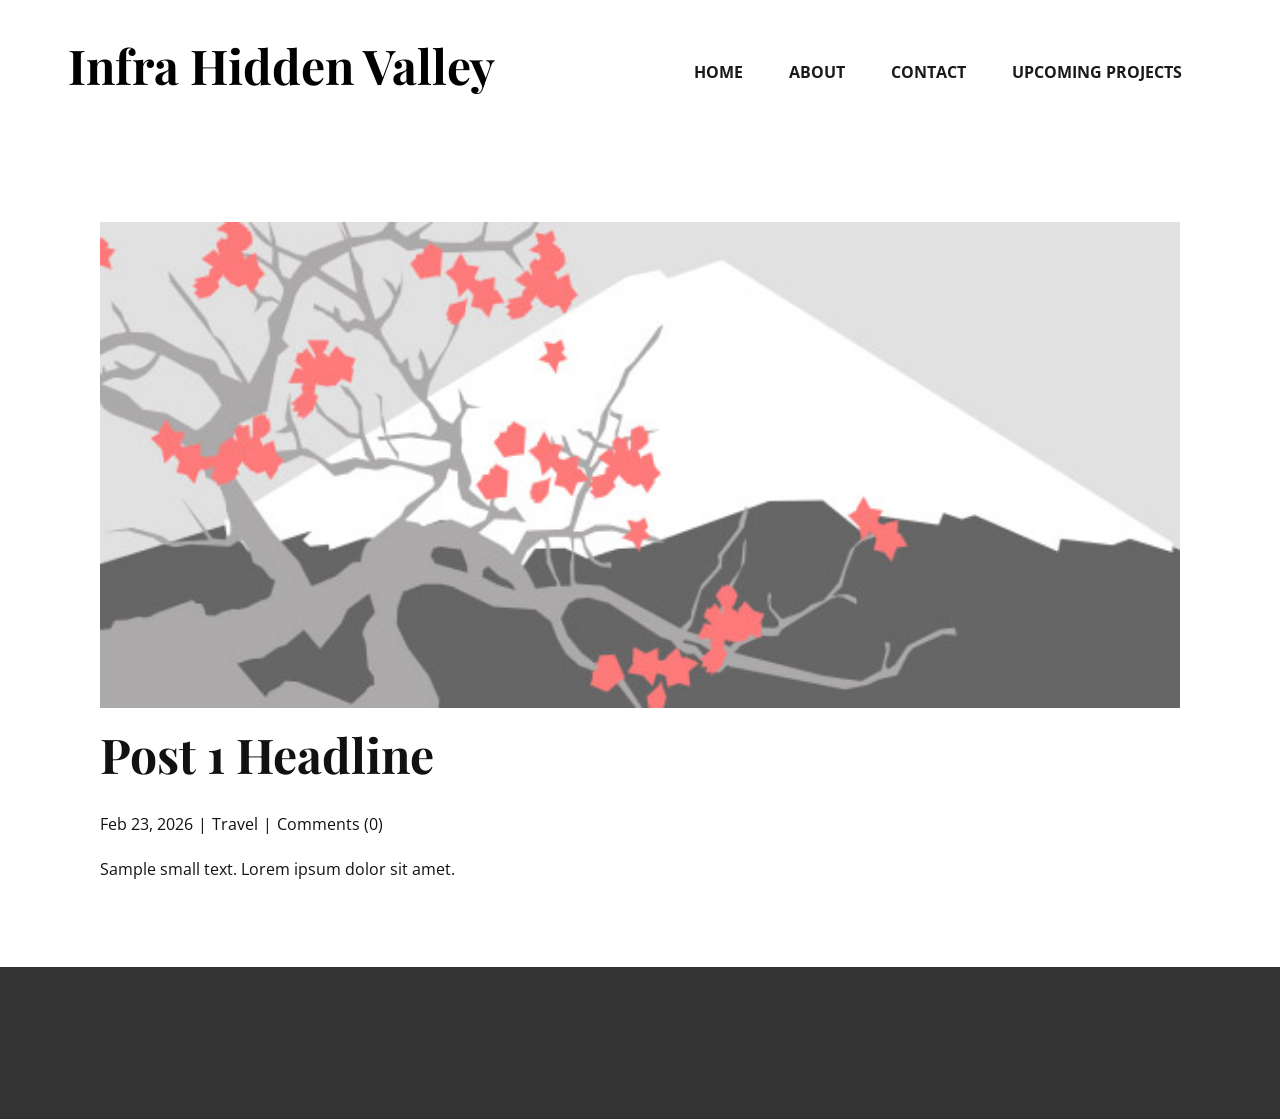
<file: blog/post.html>
<!DOCTYPE html>
<html style="font-size: 16px;" lang="en"><head>
    <meta name="viewport" content="width=device-width, initial-scale=1.0">
    <meta charset="utf-8">
    <meta name="keywords" content="Post 1 Headline">
    <meta name="description" content="">
    <title>Post 1 Headline</title>
    <link rel="stylesheet" href="../nicepage.css" media="screen">
<link rel="stylesheet" href="../Post-Template.css" media="screen">
    <script class="u-script" type="text/javascript" src="../jquery.js" defer=""></script>
    <script class="u-script" type="text/javascript" src="../nicepage.js" defer=""></script>
    <meta name="generator" content="Nicepage 8.3.0, nicepage.com">
    
    
    
    <link id="u-page-google-font" rel="stylesheet" href="https://fonts.googleapis.com/css2?display=swap&amp;family=Roboto:ital,wght@0,100;0,200;0,300;0,400;0,500;0,600;0,700;0,800;0,900;1,100;1,200;1,300;1,400;1,500;1,600;1,700;1,800;1,900&amp;family=Open+Sans:ital,wght@0,300;0,400;0,500;0,600;0,700;0,800;1,300;1,400;1,500;1,600;1,700;1,800&amp;family=Playfair+Display:ital,wght@0,400;0,500;0,600;0,700;0,800;0,900;1,400;1,500;1,600;1,700;1,800;1,900">
    <script type="application/ld+json">{
		"@context": "http://schema.org",
		"@type": "Organization",
		"name": ""
}</script>
    <meta name="theme-color" content="#478ac9">
  <meta data-intl-tel-input-cdn-path="intlTelInput/"></head>
  <body data-path-to-root="./" data-include-products="false" class="u-body u-xl-mode" data-lang="en"><header class="u-clearfix u-header u-header" id="header"><div class="u-clearfix u-sheet u-sheet-1">
        <p class="u-custom-font u-enable-responsive u-font-playfair-display u-text u-text-color-var u-text-1">Infra Hidden <span style="--text-color-var: #000000;"></span>Valley
        </p>
        <nav class="u-dropdown-icon u-menu u-menu-dropdown u-offcanvas u-menu-1" role="navigation" aria-label="Menu navigation">
          <div class="menu-collapse" style="font-size: 1rem; letter-spacing: 0px; font-weight: 700; text-transform: uppercase;">
            <a class="u-button-style u-custom-active-border-color u-custom-border u-custom-border-color u-custom-borders u-custom-hover-border-color u-custom-left-right-menu-spacing u-custom-padding-bottom u-custom-text-active-color u-custom-text-color u-custom-text-decoration u-custom-text-hover-color u-custom-top-bottom-menu-spacing u-hamburger-link u-nav-link u-text-active-palette-1-base u-text-hover-palette-2-base u-hamburger-link-1" href="#" tabindex="-1" aria-label="Open menu" aria-controls="3b06">
              <svg class="u-svg-link" viewBox="0 0 24 24"><use xlink:href="#menu-hamburger"></use></svg>
              <svg class="u-svg-content" version="1.1" id="menu-hamburger" viewBox="0 0 16 16" x="0px" y="0px" xmlns:xlink="http://www.w3.org/1999/xlink" xmlns="http://www.w3.org/2000/svg"><g><rect y="1" width="16" height="2"></rect><rect y="7" width="16" height="2"></rect><rect y="13" width="16" height="2"></rect>
</g></svg>
            </a>
          </div>
          <div class="u-custom-menu u-nav-container">
            <ul role="menubar" class="u-nav u-spacing-2 u-unstyled u-nav-1"><li role="none" class="u-nav-item"><a role="menuitem" class="u-border-2 u-border-active-grey-90 u-border-hover-grey-50 u-button-style u-nav-link u-text-active-grey-90 u-text-grey-90 u-text-hover-grey-90 u-nav-link-2" href="../">Home</a>
</li><li role="none" class="u-nav-item"><a role="menuitem" class="u-border-2 u-border-active-grey-90 u-border-hover-grey-50 u-button-style u-nav-link u-text-active-grey-90 u-text-grey-90 u-text-hover-grey-90 u-nav-link-2" href="../About.html">About</a>
</li><li role="none" class="u-nav-item"><a role="menuitem" class="u-border-2 u-border-active-grey-90 u-border-hover-grey-50 u-button-style u-nav-link u-text-active-grey-90 u-text-grey-90 u-text-hover-grey-90 u-nav-link-2" href="../Contact.html">Contact</a>
</li><li role="none" class="u-nav-item"><a tabindex="-1" role="menuitem" class="u-border-2 u-border-active-grey-90 u-border-hover-grey-50 u-button-style u-nav-link u-text-active-grey-90 u-text-grey-90 u-text-hover-grey-90 u-nav-link-2">Upcoming Projects</a>
</li></ul>
          </div>
          <div class="u-custom-menu u-nav-container-collapse" id="3b06" role="region" aria-label="Menu panel">
            <div class="u-black u-container-style u-inner-container-layout u-opacity u-opacity-95 u-sidenav">
              <div class="u-inner-container-layout u-sidenav-overflow">
                <div class="u-menu-close" tabindex="-1" aria-label="Close menu"></div>
                <ul class="u-align-center u-nav u-popupmenu-items u-unstyled u-nav-2" role="menubar"><li role="none" class="u-nav-item"><a role="menuitem" class="u-button-style u-nav-link" href="../">Home</a>
</li><li role="none" class="u-nav-item"><a role="menuitem" class="u-button-style u-nav-link" href="../About.html">About</a>
</li><li role="none" class="u-nav-item"><a role="menuitem" class="u-button-style u-nav-link" href="../Contact.html">Contact</a>
</li><li role="none" class="u-nav-item"><a tabindex="-1" role="menuitem" class="u-button-style u-nav-link">Upcoming Projects</a>
</li></ul>
              </div>
            </div>
            <div class="u-black u-menu-overlay u-opacity u-opacity-70"></div>
          </div>
        </nav>
      </div></header>
    <section class="u-align-center u-clearfix u-section-1" id="block-2">
      <div class="u-clearfix u-sheet u-valign-middle-md u-valign-middle-sm u-valign-middle-xs u-sheet-1"><!--post_details--><!--post_details_options_json--><!--{"source":""}--><!--/post_details_options_json--><!--blog_post-->
        <div class="u-container-style u-expanded-width u-post-details u-post-details-1">
          <div class="u-container-layout u-valign-middle u-container-layout-1"><!--blog_post_image-->
            <img alt="" class="u-blog-control u-expanded-width u-image u-image-default u-image-1" src="../images/0fd3416c.jpeg"><!--/blog_post_image--><!--blog_post_header-->
            <h2 class="u-blog-control u-text u-text-1">Post 1 Headline</h2><!--/blog_post_header--><!--blog_post_metadata-->
            <div class="u-blog-control u-metadata u-metadata-1"><!--blog_post_metadata_date--><span class="u-meta-date u-meta-icon">Feb 23, 2026</span><!--/blog_post_metadata_date--><!--blog_post_metadata_category--><span class="u-meta-category u-meta-icon"><a href="/blog/blog.html#/blog-1///2">Travel</a></span><!--/blog_post_metadata_category--><!--blog_post_metadata_comments--><span class="u-meta-comments u-meta-icon"><!--blog_post_metadata_comments_content-->Comments (0)<!--/blog_post_metadata_comments_content--></span><!--/blog_post_metadata_comments-->
            </div><!--/blog_post_metadata--><!--blog_post_content-->
            <div class="u-align-justify u-blog-control u-post-content u-text u-text-2 fr-view">
  <p>Sample small text. Lorem ipsum dolor sit amet.</p>
  </div><!--/blog_post_content-->
          </div>
        </div><!--/blog_post--><!--/post_details-->
      </div>
    </section>
    
    
    
    <footer class="u-align-center u-clearfix u-container-align-center u-footer u-grey-80 u-footer" id="footer"><div class="u-clearfix u-sheet u-sheet-1"></div></footer>
    <section class="u-backlink u-clearfix u-grey-80"></section>
  
</body></html>
</file>
